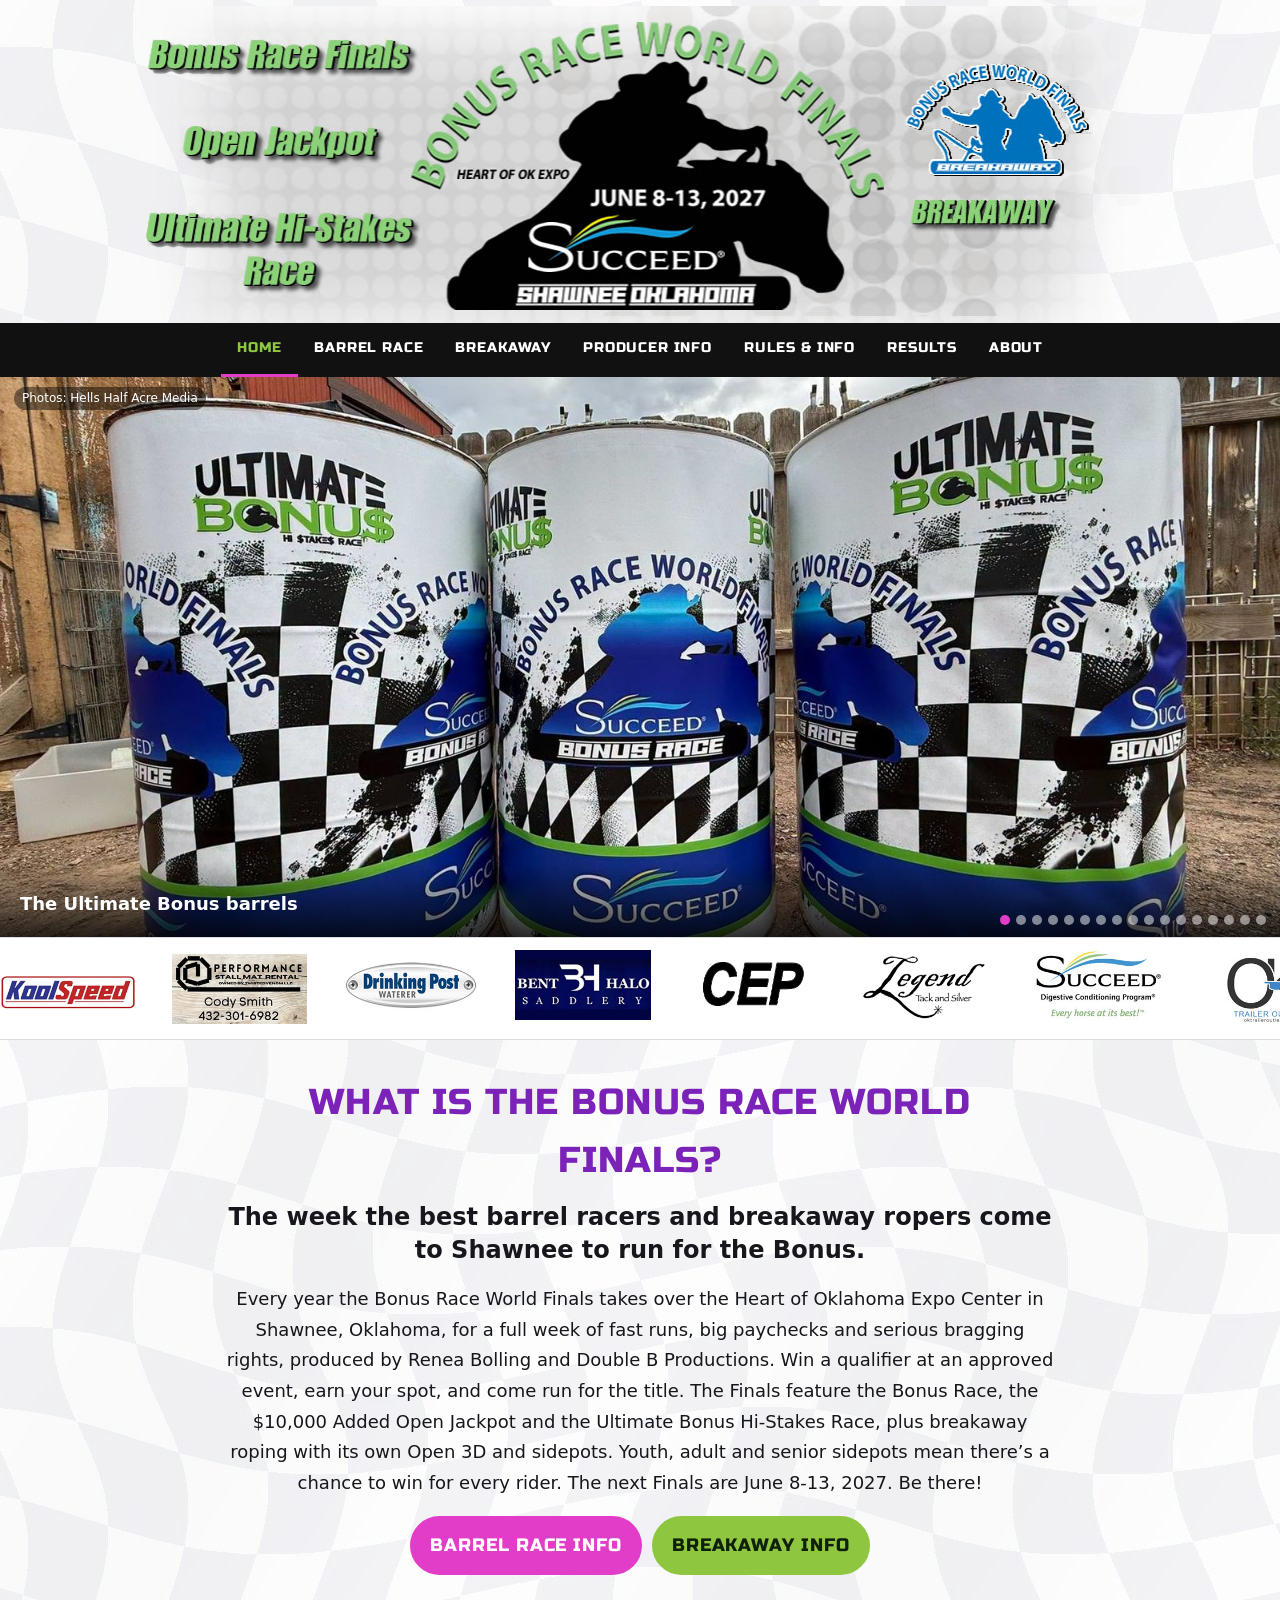
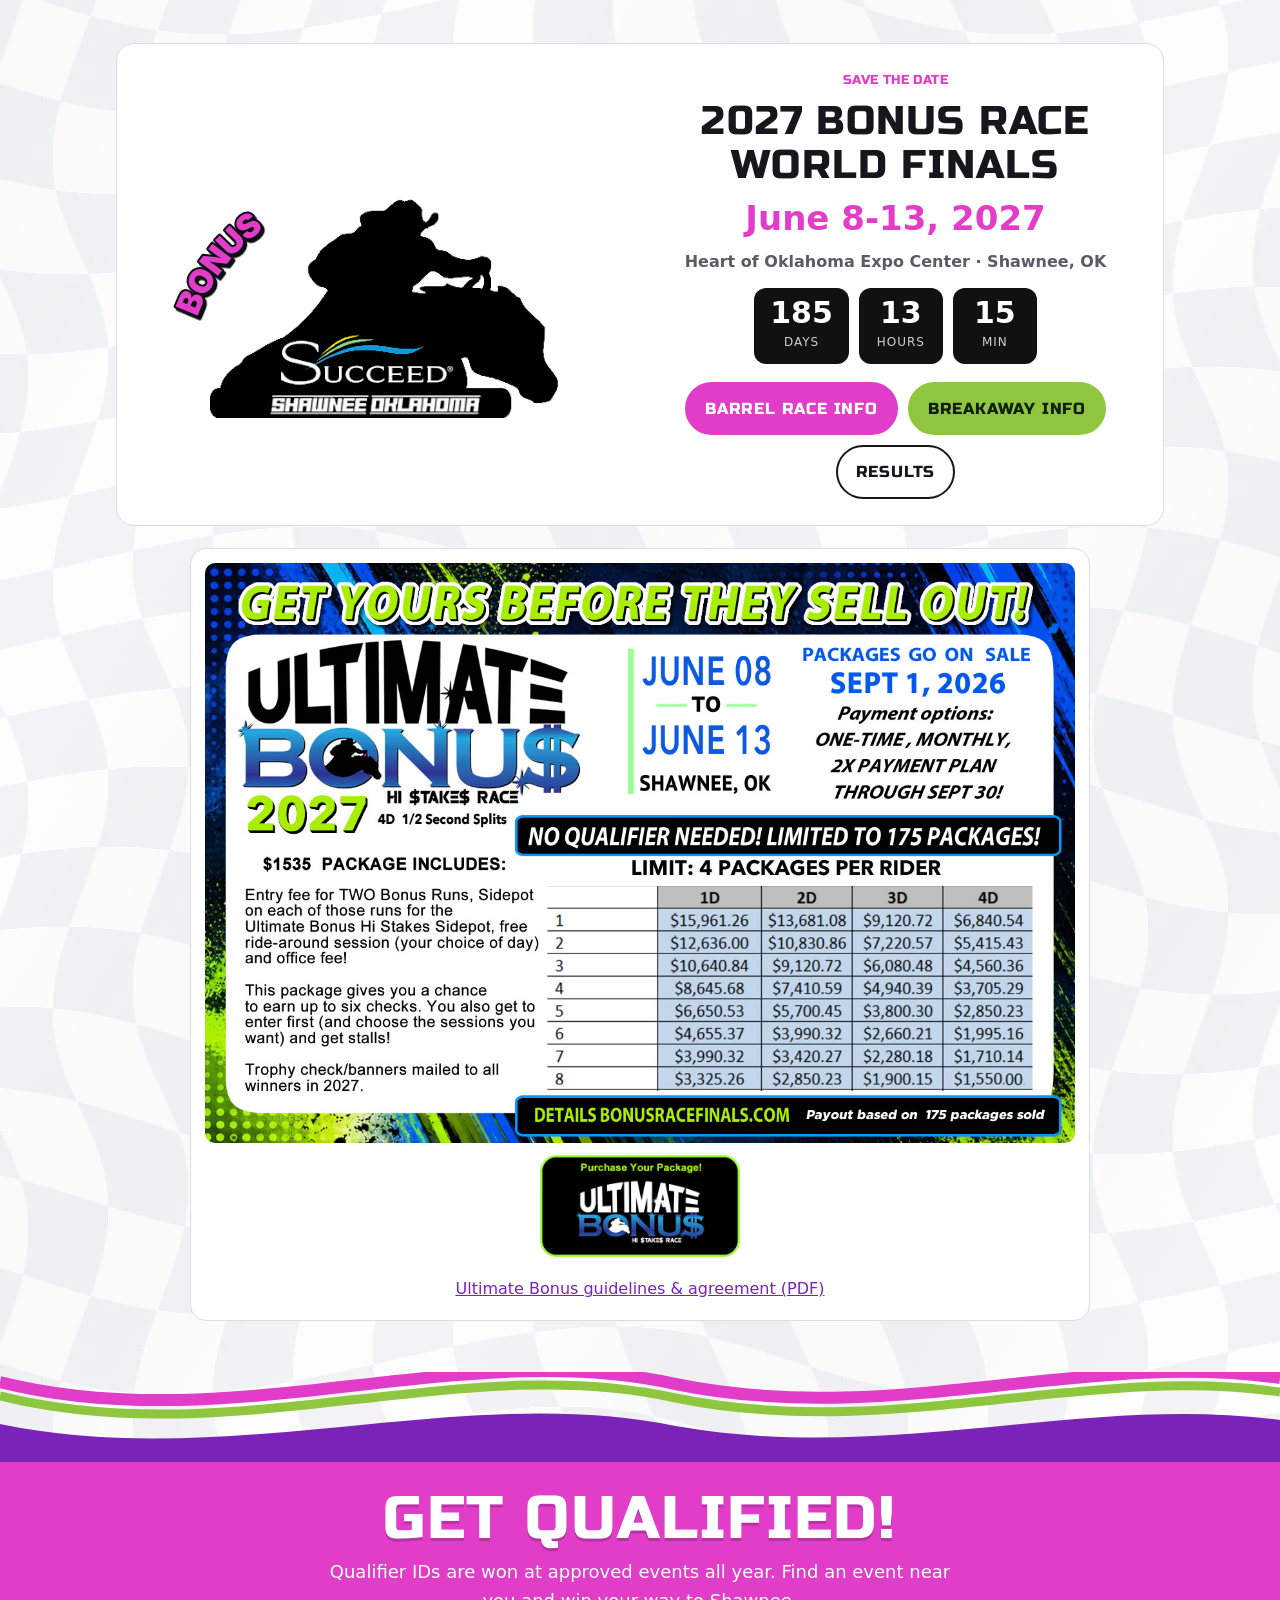
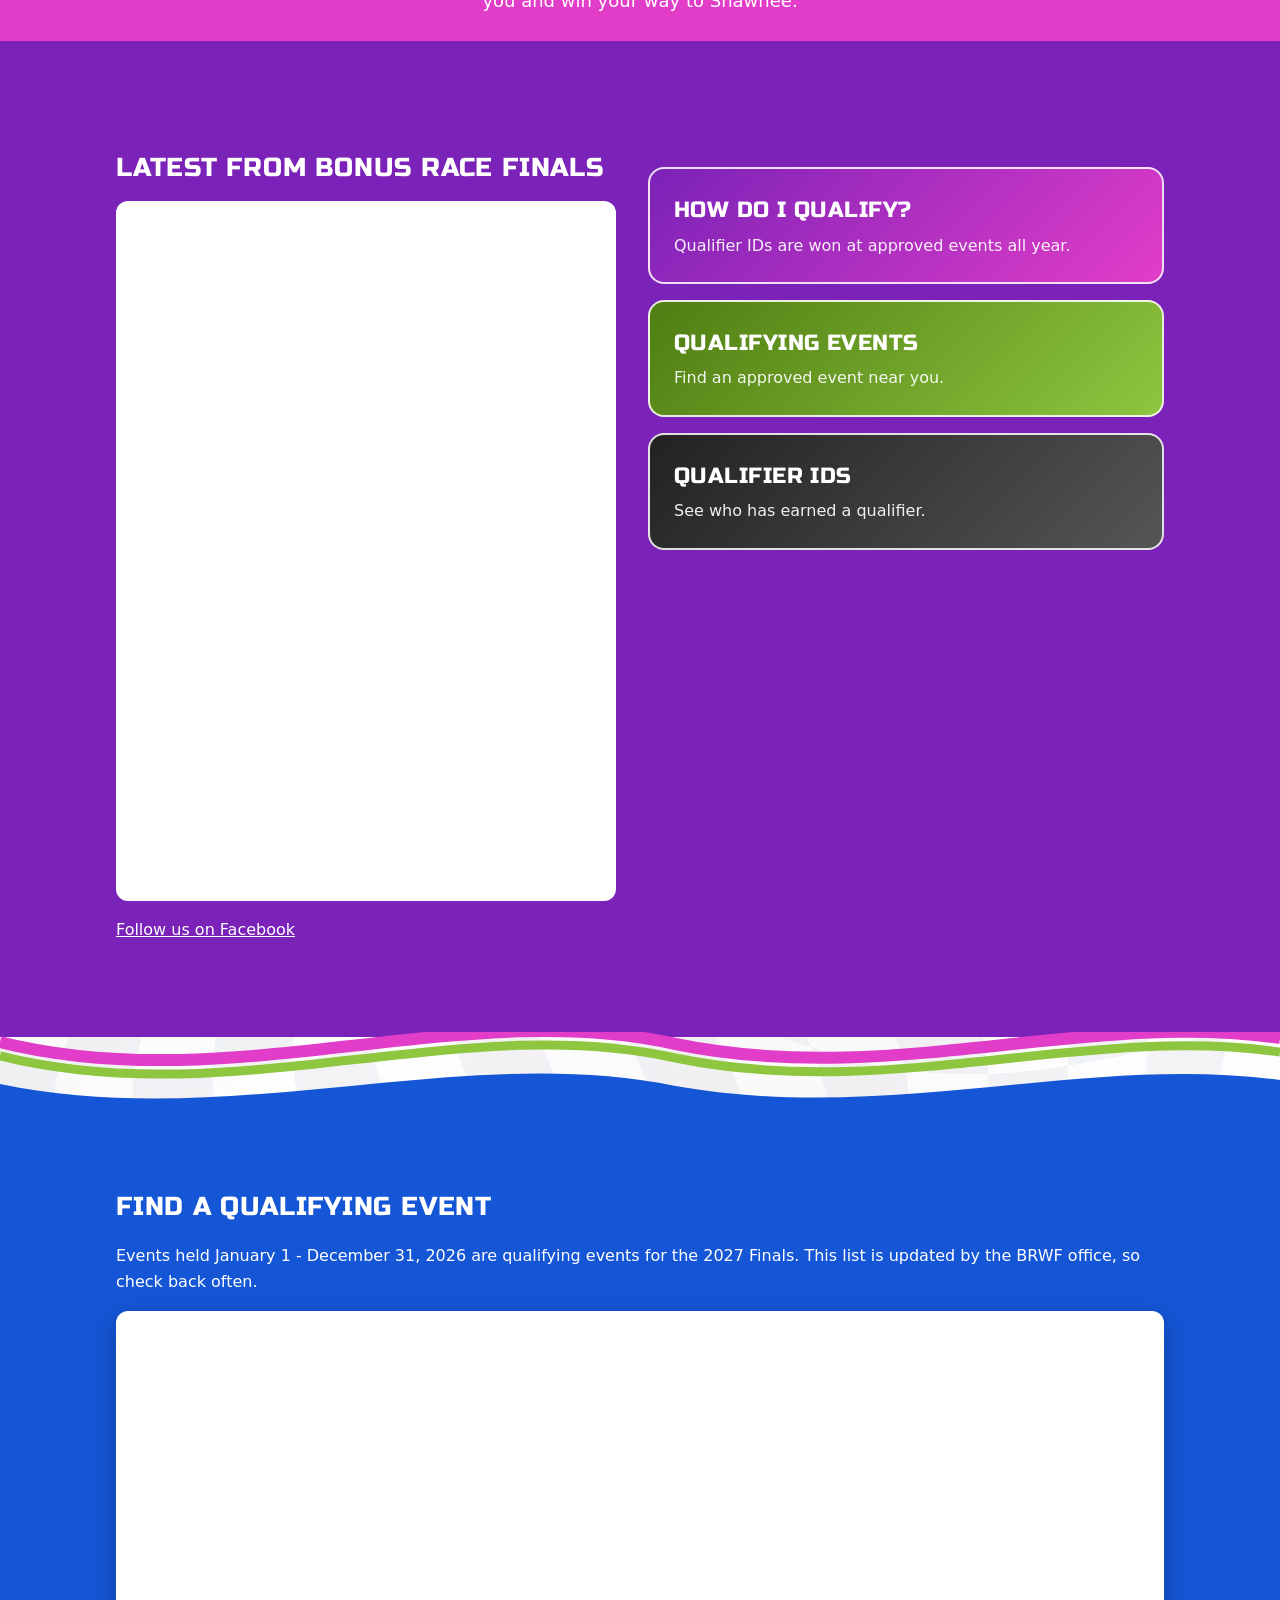
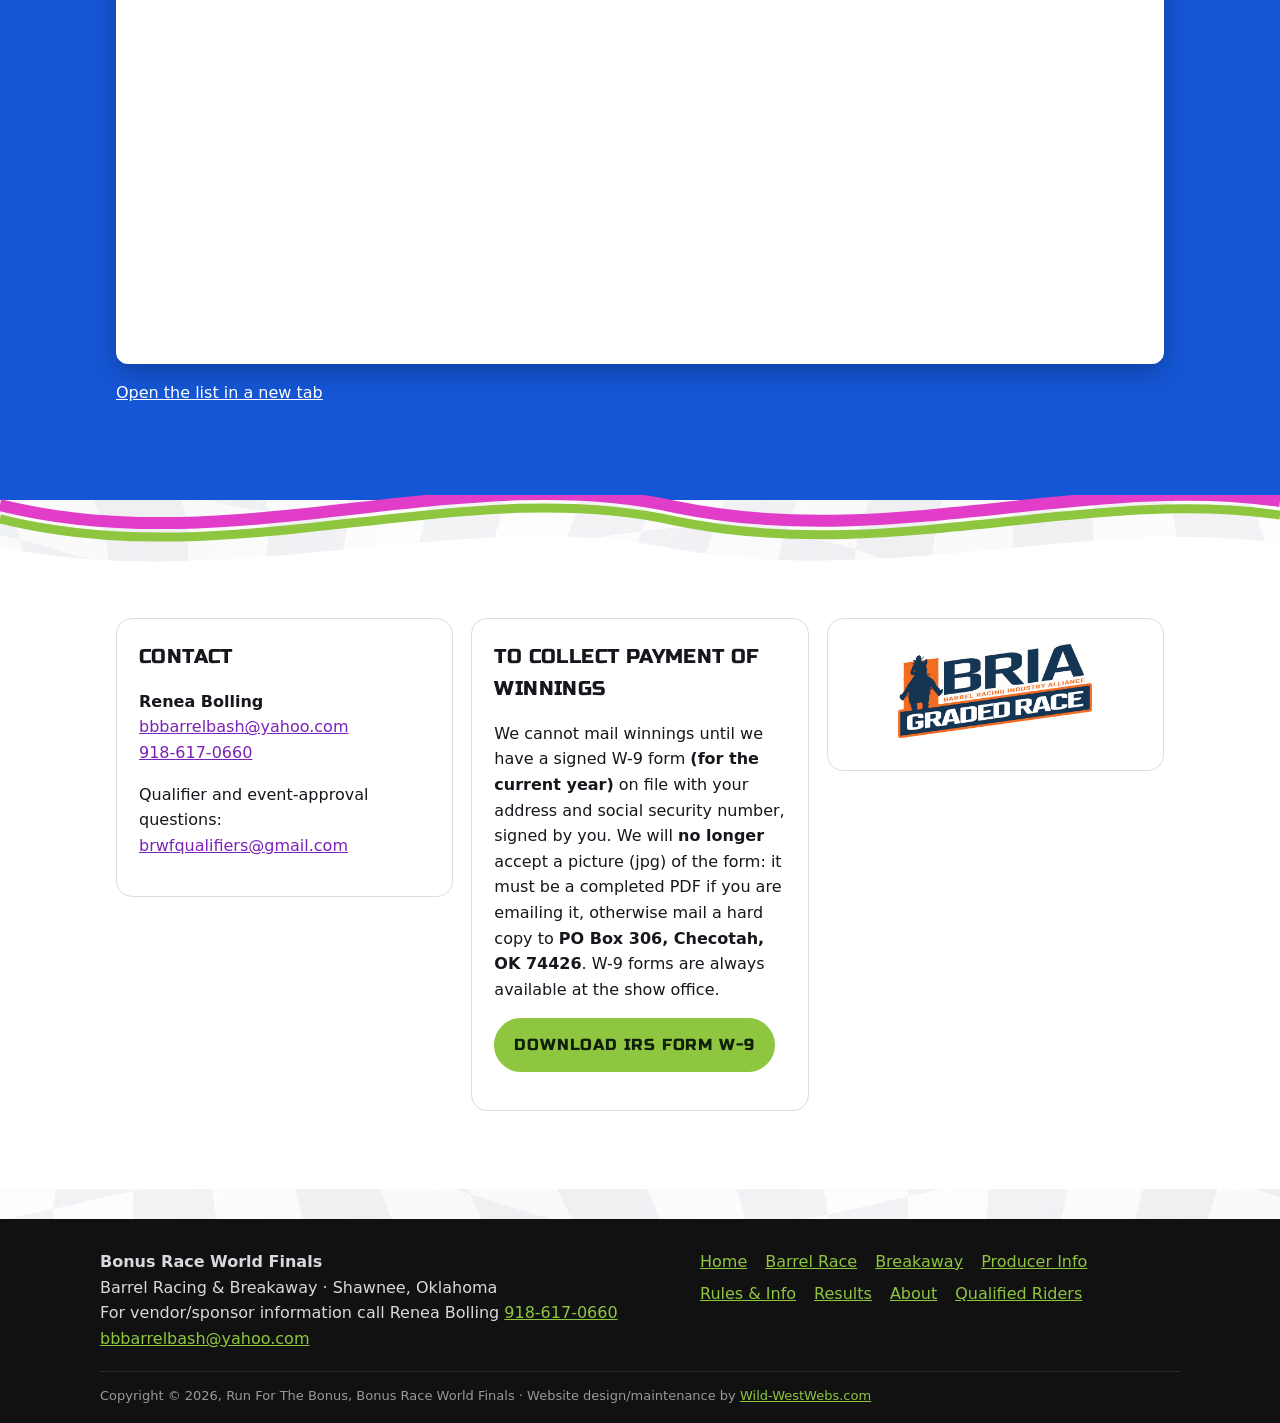
<file: index.html>
<!doctype html>
<html lang="en"><head>
<meta charset="utf-8"><meta name="viewport" content="width=device-width,initial-scale=1">
<title>Bonus Race World Finals | Barrel Racing &amp; Breakaway | Shawnee, OK</title>
<meta name="description" content="2027 Bonus Race World Finals, June 8-13, 2027, Heart of Oklahoma Expo Center, Shawnee, OK. Barrel racing, breakaway, Open Jackpot and Ultimate Bonus Hi-Stakes.">
<link rel="canonical" href="https://bonusracefinals.com/">
<meta property="og:title" content="Bonus Race World Finals | Barrel Racing &amp; Breakaway | Shawnee, OK"><meta property="og:description" content="2027 Bonus Race World Finals, June 8-13, 2027, Heart of Oklahoma Expo Center, Shawnee, OK. Barrel racing, breakaway, Open Jackpot and Ultimate Bonus Hi-Stakes."><meta property="og:type" content="website">
<meta property="og:image" content="https://bonusracefinals.com/images/banner-2027.jpg">
<link rel="icon" href="/images/favicon.png">
<link rel="preconnect" href="https://fonts.googleapis.com"><link rel="preconnect" href="https://fonts.gstatic.com" crossorigin><link rel="stylesheet" href="https://fonts.googleapis.com/css2?family=Russo+One&display=swap">
<link rel="stylesheet" href="/assets/site.css?v=1791153272">
<script async src="https://www.googletagmanager.com/gtag/js?id=G-VJB76ZJ28P"></script>
<script>window.dataLayer=window.dataLayer||[];function gtag(){dataLayer.push(arguments)}gtag('js',new Date());gtag('config','G-VJB76ZJ28P');</script>
</head><body>
<!-- ===== SITE HEADER (same in every page) ===== -->
<a class="skip" href="#main">Skip to content</a>
<header class="top">
  <a class="hdr" href="/" aria-label="Bonus Race World Finals home"><img src="/images/header.png" alt="Bonus Race World Finals, June 8-13, 2027, Heart of Oklahoma Expo Center, Shawnee, OK" width="1219" height="317" fetchpriority="high"></a>
  <nav class="nav" aria-label="Main"><button class="menu" aria-expanded="false" aria-controls="navlinks">Menu</button><div id="navlinks" class="links"><a href="/" class=on>Home</a><a href="/barrel-race/">Barrel Race</a><a href="/breakaway/">Breakaway</a><a href="/producer-info/">Producer Info</a><a href="/rules-info/">Rules &amp; Info</a><a href="/results/">Results</a><a href="/about/">About</a></div></nav>
</header>
<main id="main">
<!-- ===== END SITE HEADER ===== -->

<section class="hero" aria-label="Photos from the 2026 Finals">
  <div class="slides"><figure class="slide on"><img src="/images/slideshow/01-ultimate-barrels.jpg" alt="The Ultimate Bonus barrels" fetchpriority=high decoding="async" width="1600" height="1067"><figcaption><b>The Ultimate Bonus barrels</b></figcaption></figure><figure class="slide"><img data-src="/images/slideshow/02-shawnee-barrel-run.jpg" alt="Barrel racing at the Heart of Oklahoma Expo Center"  decoding="async" width="1600" height="1067"><figcaption><b>Barrel racing at the Heart of Oklahoma Expo Center</b></figcaption></figure><figure class="slide"><img data-src="/images/slideshow/03-ryann-pedone-one-slick-czar.jpg" alt="Ryann Pedone and One Slick Czar"  decoding="async" width="1600" height="1067"><figcaption><b>Ryann Pedone &amp; One Slick Czar</b><span>Combined Ultimate &amp; Bonus 1D</span></figcaption></figure><figure class="slide"><img data-src="/images/slideshow/04-breakaway.jpg" alt="Breakaway at the Bonus Race World Finals"  decoding="async" width="1600" height="1067"><figcaption><b>Breakaway at the Bonus Race World Finals</b></figcaption></figure><figure class="slide"><img data-src="/images/slideshow/05-addie-davis-credit-me-valiant.jpg" alt="Addie Davis and Credit Me Valiant"  decoding="async" width="1600" height="1067"><figcaption><b>Addie Davis &amp; Credit Me Valiant</b><span>Combined Ultimate 2D</span></figcaption></figure><figure class="slide"><img data-src="/images/slideshow/06-barrel-turn-black-hat.jpg" alt="Bonus Race World Finals 2026"  decoding="async" width="1600" height="1067"></figure><figure class="slide"><img data-src="/images/slideshow/07-randee-prindle-red-man-jones.jpg" alt="Randee Prindle and Red Man Jones"  decoding="async" width="1600" height="1067"><figcaption><b>Randee Prindle &amp; Red Man Jones</b><span>Combined Open 1D</span></figcaption></figure><figure class="slide"><img data-src="/images/slideshow/08-brwf-crew.jpg" alt="The BRWF crew" style="object-position:center top"  decoding="async" width="1600" height="1067"><figcaption><b>The BRWF crew</b></figcaption></figure><figure class="slide"><img data-src="/images/slideshow/09-barrel-turn-ultimate.jpg" alt="Bonus Race World Finals 2026"  decoding="async" width="1600" height="1067"></figure><figure class="slide"><img data-src="/images/slideshow/10-lylianna-chaloupek.jpg" alt="Lylianna Chaloupek and FR Canyouseemenow"  decoding="async" width="1600" height="1067"><figcaption><b>Lylianna Chaloupek &amp; FR Canyouseemenow</b><span>Combined Ultimate 3D</span></figcaption></figure><figure class="slide"><img data-src="/images/slideshow/11-breakaway-rope.jpg" alt="Bonus Race World Finals 2026"  decoding="async" width="1600" height="1067"></figure><figure class="slide"><img data-src="/images/slideshow/12-hele-thompson-yogis-shawne-stella.jpg" alt="Hele Thompson and Yogis Shawne Stella"  decoding="async" width="1600" height="1067"><figcaption><b>Hele Thompson &amp; Yogis Shawne Stella</b><span>Combined Ultimate 4D</span></figcaption></figure><figure class="slide"><img data-src="/images/slideshow/13-barrel-turn-roan.jpg" alt="Bonus Race World Finals 2026"  decoding="async" width="1600" height="1067"></figure><figure class="slide"><img data-src="/images/slideshow/14-ashley-banister-pff-perks-goldseeker.jpg" alt="Ashley Banister and PFF Perks Goldseeker"  decoding="async" width="1600" height="1067"><figcaption><b>Ashley Banister &amp; PFF Perks Goldseeker</b><span>Combined Ultimate 5D</span></figcaption></figure><figure class="slide"><img data-src="/images/slideshow/15-amazing-race-contest.jpg" alt="The Amazing Race Contest"  decoding="async" width="1600" height="1067"><figcaption><b>The Amazing Race Contest</b></figcaption></figure><figure class="slide"><img data-src="/images/slideshow/16-barrel-turn-2026-barrel.jpg" alt="Bonus Race World Finals 2026"  decoding="async" width="1600" height="1067"></figure><figure class="slide"><img data-src="/images/slideshow/17-checkered-shirts.jpg" alt="Bonus Race World Finals 2026" style="object-position:center top"  decoding="async" width="1600" height="1067"></figure></div>
  <div class="dots" role="tablist" aria-label="Slideshow"></div>
  <div class="credit">Photos: Hells Half Acre Media</div>
</section>

<section class="sponsors" aria-label="Sponsors"><ul class="marquee"><li><img src="/images/banners/25koolspeed.jpg" alt="Kool Speed" decoding="async" onerror="this.replaceWith(Object.assign(document.createElement('span'),{textContent:this.alt}))"></li><li><img src="/images/banners/performancestallmat.jpg" alt="Performance Stall Mat Rental" decoding="async" onerror="this.replaceWith(Object.assign(document.createElement('span'),{textContent:this.alt}))"></li><li><a href="https://dpwaterer.com" target=_blank rel=noopener><img src="/images/banners/drinkingpost.jpg" alt="Drinking Post Waterer" decoding="async" onerror="this.replaceWith(Object.assign(document.createElement('span'),{textContent:this.alt}))"></a></li><li><a href="https://www.benthalosaddlery.com" target=_blank rel=noopener><img src="/images/banners/25benthalo.jpg" alt="Bent Halo Saddlery" decoding="async" onerror="this.replaceWith(Object.assign(document.createElement('span'),{textContent:this.alt}))"></a></li><li><a href="https://completeequineperformance.com/product-category/all/daily-supplements/" target=_blank rel=noopener><img src="/images/banners/cep.png" alt="Complete Equine Performance" decoding="async" onerror="this.replaceWith(Object.assign(document.createElement('span'),{textContent:this.alt}))"></a></li><li><a href="http://legendtackandsilver.com" target=_blank rel=noopener><img src="/images/banners/legend.png" alt="Legend Tack &amp; Silver" decoding="async" onerror="this.replaceWith(Object.assign(document.createElement('span'),{textContent:this.alt}))"></a></li><li><a href="https://www.succeed-equine.com/" target=_blank rel=noopener><img src="/images/banners/succeed.jpg" alt="Succeed" decoding="async" onerror="this.replaceWith(Object.assign(document.createElement('span'),{textContent:this.alt}))"></a></li><li><img src="/images/banners/26oktrailer.jpg" alt="OK Trailer" decoding="async" onerror="this.replaceWith(Object.assign(document.createElement('span'),{textContent:this.alt}))"></li><li><a href="http://www.frenchmansguy.com" target=_blank rel=noopener><img src="/images/banners/myers.jpg" alt="Frenchmans Guy / Myers" decoding="async" onerror="this.replaceWith(Object.assign(document.createElement('span'),{textContent:this.alt}))"></a></li><li><img src="/images/banners/26chiro.jpg" alt="Chiropractic" decoding="async" onerror="this.replaceWith(Object.assign(document.createElement('span'),{textContent:this.alt}))"></li><li><img src="/images/banners/26cavenders.jpg" alt="Cavender&#x27;s" decoding="async" onerror="this.replaceWith(Object.assign(document.createElement('span'),{textContent:this.alt}))"></li><li><a href="http://www.runnindovetackandmore.com" target=_blank rel=noopener><img src="/images/banners/runnindove.jpg" alt="Runnin Dove Tack &amp; More" decoding="async" onerror="this.replaceWith(Object.assign(document.createElement('span'),{textContent:this.alt}))"></a></li><li><a href="https://medvetpharm.com" target=_blank rel=noopener><img src="/images/banners/mvp.jpg" alt="MVP / MedVet Pharm" decoding="async" onerror="this.replaceWith(Object.assign(document.createElement('span'),{textContent:this.alt}))"></a></li><li><a href="https://www.wallfarmequipment.com/inventory/" target=_blank rel=noopener><img src="/images/banners/25wallequip.jpg" alt="Wall Farm Equipment" decoding="async" onerror="this.replaceWith(Object.assign(document.createElement('span'),{textContent:this.alt}))"></a></li><li><img src="/images/banners/25tophand.jpg" alt="Top Hand" decoding="async" onerror="this.replaceWith(Object.assign(document.createElement('span'),{textContent:this.alt}))"></li><li><a href="https://luckychuck.com/" target=_blank rel=noopener><img src="/images/banners/26luckychuck.jpg" alt="Lucky Chuck" decoding="async" onerror="this.replaceWith(Object.assign(document.createElement('span'),{textContent:this.alt}))"></a></li><li><a href="https://revitacbd.com" target=_blank rel=noopener><img src="/images/banners/revita.jpg" alt="Re-Vita EQ" decoding="async" onerror="this.replaceWith(Object.assign(document.createElement('span'),{textContent:this.alt}))"></a></li><li><img src="/images/banners/26hhamedia.jpg" alt="Hells Half Acre Media" decoding="async" onerror="this.replaceWith(Object.assign(document.createElement('span'),{textContent:this.alt}))"></li><li><img src="/images/banners/26sls.png" alt="SLS" decoding="async" onerror="this.replaceWith(Object.assign(document.createElement('span'),{textContent:this.alt}))"></li><li><a href="https://www.harttrailer.com" target=_blank rel=noopener><img src="/images/banners/26hart.jpg" alt="Hart Trailers" decoding="async" onerror="this.replaceWith(Object.assign(document.createElement('span'),{textContent:this.alt}))"></a></li><li><a href="https://www.steinmetzco.com" target=_blank rel=noopener><img src="/images/banners/26ssjeans.jpg" alt="Steinmetz / SS Jeans" decoding="async" onerror="this.replaceWith(Object.assign(document.createElement('span'),{textContent:this.alt}))"></a></li></ul></section>

<section class="intro wrap" aria-label="About the Finals">
  <h2>What is the Bonus Race World Finals?</h2>
  <p class="lead">The week the best barrel racers and breakaway ropers come to Shawnee to run for the Bonus.</p>
  <p>Every year the Bonus Race World Finals takes over the Heart of Oklahoma Expo Center in Shawnee, Oklahoma, for a full week of fast runs, big paychecks and serious bragging rights, produced by Renea Bolling and Double B Productions. Win a qualifier at an approved event, earn your spot, and come run for the title. The Finals feature the Bonus Race, the $10,000 Added Open Jackpot and the Ultimate Bonus Hi-Stakes Race, plus breakaway roping with its own Open 3D and sidepots. Youth, adult and senior sidepots mean there&rsquo;s a chance to win for every rider. The next Finals are June 8-13, 2027. Be there!</p>
  <p class="btns center"><a class="btn" href="/barrel-race/">Barrel race info</a> <a class="btn alt" href="/breakaway/">Breakaway info</a></p>
</section>

<section class="finals wrap">
  <div class="finals-head">
    <div class="logo-panel"><img src="/images/brwf-logo-animated.svg" alt="Bonus Race World Finals, June 8-13, 2027, Succeed, Shawnee Oklahoma" width="530" height="317"></div>
    <div class="finals-copy">
      <p class="eyebrow">Save the date</p>
      <h1>2027 Bonus Race World Finals</h1>
      <p class="date">June 8-13, 2027</p>
      <p class="venue">Heart of Oklahoma Expo Center · Shawnee, OK</p>
      <div class="count" id="count" data-target="2027-06-08T08:00:00" aria-live="off"><div><b id="cd">--</b><span>days</span></div><div><b id="ch">--</b><span>hours</span></div><div><b id="cm">--</b><span>min</span></div></div>
      <p class="btns"><a class="btn" href="/barrel-race/">Barrel Race info</a> <a class="btn alt" href="/breakaway/">Breakaway info</a> <a class="btn ghost" href="/results/">Results</a></p>
    </div>
  </div>

  <div class="cards">
    <article class="card promo ultimate-promo">
      <a class="promo-img" href="/files/ULTIMATE-BONUS-AGREEMENT-2027.pdf" target="_blank" rel="noopener"><img src="/images/ultimate-bonus-2027.jpg" alt="Ultimate Bonus Hi-Stakes Race 2027, June 8 to 13, Shawnee OK. $1535 package, limited to 175 packages, 4 packages per rider, no qualifier needed. Packages go on sale Sept 1, 2026. Tap for the Ultimate Bonus guidelines and agreement (PDF)." width="1350" height="900" loading="lazy"></a>
      <p class="btns center"><a class="buy" href="https://pci.jotform.com/form/232415070854048" target="_blank" rel="noopener"><img src="/images/ultimate-purchase-btn.png" alt="Purchase your Ultimate Bonus package" width="242" height="123"></a></p>
      <p class="center"><a href="/files/ULTIMATE-BONUS-AGREEMENT-2027.pdf" target="_blank" rel="noopener">Ultimate Bonus guidelines &amp; agreement (PDF)</a></p>
    </article>
  </div>

</section>

<div class="band band-fb">
<div class="strip"><h2>Get Qualified!</h2><p>Qualifier IDs are won at approved events all year. Find an event near you and win your way to Shawnee.</p></div>
<section class="wrap fbfeed" aria-label="Facebook and quick links">
  <div class="fbcol">
    <h2>Latest from Bonus Race Finals</h2>
    <div class="fbbox"><iframe title="Bonus Race Finals on Facebook" loading="lazy" src="https://www.facebook.com/plugins/page.php?href=https%3A%2F%2Fwww.facebook.com%2FBonusRaceFinals&tabs=timeline&width=500&height=700&small_header=true&adapt_container_width=true&hide_cover=true&show_facepile=false" width="500" height="700" style="border:0;overflow:hidden" allow="encrypted-media"></iframe></div>
    <p><a href="https://www.facebook.com/BonusRaceFinals" target="_blank" rel="noopener">Follow us on Facebook</a></p>
  </div>
  <div class="tiles side">
    <a class="tile" href="/about/#qualify"><h3>How do I qualify?</h3><p>Qualifier IDs are won at approved events all year.</p></a>
    <a class="tile" href="#events"><h3>Qualifying events</h3><p>Find an approved event near you.</p></a>
    <a class="tile" href="https://docs.google.com/spreadsheets/d/1--qrpnSo2mDL8fFVG0iFunVnlywXiQ3w/edit?gid=760329796#gid=760329796" target="_blank" rel="noopener"><h3>Qualifier IDs</h3><p>See who has earned a qualifier.</p></a>
  </div>
</section>
</div>

<div class="band band-events">
<section class="wrap" id="events" aria-label="Qualifying events">
  <h2>Find a Qualifying Event</h2>
  <p class="muted">Events held January 1 - December 31, 2026 are qualifying events for the 2027 Finals. This list is updated by the BRWF office, so check back often.</p>
  <div class="sheet"><iframe title="2027 BRWF qualifying events" loading="lazy" src="https://docs.google.com/spreadsheets/d/e/2PACX-1vRI2YpxvcWaikFcSAT8VqTxUyK8Z-i2MIL4YVEKfro5V-BCKUXVomOFMDFdzpjcDUjpwEBCLzkOHN1_/pubhtml?gid=0&single=true"></iframe></div>
  <p><a href="https://docs.google.com/spreadsheets/d/e/2PACX-1vRI2YpxvcWaikFcSAT8VqTxUyK8Z-i2MIL4YVEKfro5V-BCKUXVomOFMDFdzpjcDUjpwEBCLzkOHN1_/pubhtml?gid=0&single=true" target="_blank" rel="noopener">Open the list in a new tab</a></p>
</section>
</div>

<div class="band band-contact">
<section class="wrap contact" aria-label="Contact">
  <div class="cbox">
    <h2>Contact</h2>
    <p><b>Renea Bolling</b><br><a href="mailto:bbbarrelbash@yahoo.com">bbbarrelbash@yahoo.com</a><br><a href="tel:9186170660">918-617-0660</a></p>
    <p>Qualifier and event-approval questions:<br><a href="mailto:brwfqualifiers@gmail.com">brwfqualifiers@gmail.com</a></p>
  </div>
  <div class="cbox">
    <h2>To collect payment of winnings</h2>
    <p>We cannot mail winnings until we have a signed W-9 form <b>(for the current year)</b> on file with your address and social security number, signed by you. We will <b>no longer</b> accept a picture (jpg) of the form: it must be a completed PDF if you are emailing it, otherwise mail a hard copy to <b>PO Box 306, Checotah, OK 74426</b>. W-9 forms are always available at the show office.</p>
    <p><a class="btn alt" href="https://www.irs.gov/pub/irs-pdf/fw9.pdf" target="_blank" rel="noopener">Download IRS Form W-9</a></p>
  </div>
  <div class="cbox bria"><a href="https://barrelracingalliance.com/" target="_blank" rel="noopener"><img src="/images/bria-graded-race.png" alt="Barrel Racing Alliance graded race" onerror="this.parentNode.textContent='Barrel Racing Alliance graded race'"></a></div>
</section>
</div>
<!-- ===== SITE FOOTER (same in every page) ===== -->
</main>
<footer class="foot">
  <div class="foot-in">
    <div><strong>Bonus Race World Finals</strong><br>Barrel Racing &amp; Breakaway · Shawnee, Oklahoma<br>For vendor/sponsor information call Renea Bolling <a href="tel:9186170660">918-617-0660</a><br><a href="mailto:bbbarrelbash@yahoo.com">bbbarrelbash@yahoo.com</a></div>
    <div class="fl"><a href="/">Home</a> <a href="/barrel-race/">Barrel Race</a> <a href="/breakaway/">Breakaway</a> <a href="/producer-info/">Producer Info</a> <a href="/rules-info/">Rules &amp; Info</a> <a href="/results/">Results</a> <a href="/about/">About</a> <a href="https://docs.google.com/spreadsheets/d/1--qrpnSo2mDL8fFVG0iFunVnlywXiQ3w/edit?gid=760329796#gid=760329796" target="_blank" rel="noopener">Qualified Riders</a></div>
  </div>
  <p class="copy">Copyright &copy; 2026, Run For The Bonus, Bonus Race World Finals · Website design/maintenance by <a href="https://www.wild-westwebs.com" target="_blank" rel="noopener">Wild-WestWebs.com</a></p>
</footer>
<script src="/assets/site.js?v=1791153272" defer></script>
</body></html>
<!-- ===== END SITE FOOTER ===== -->
</file>
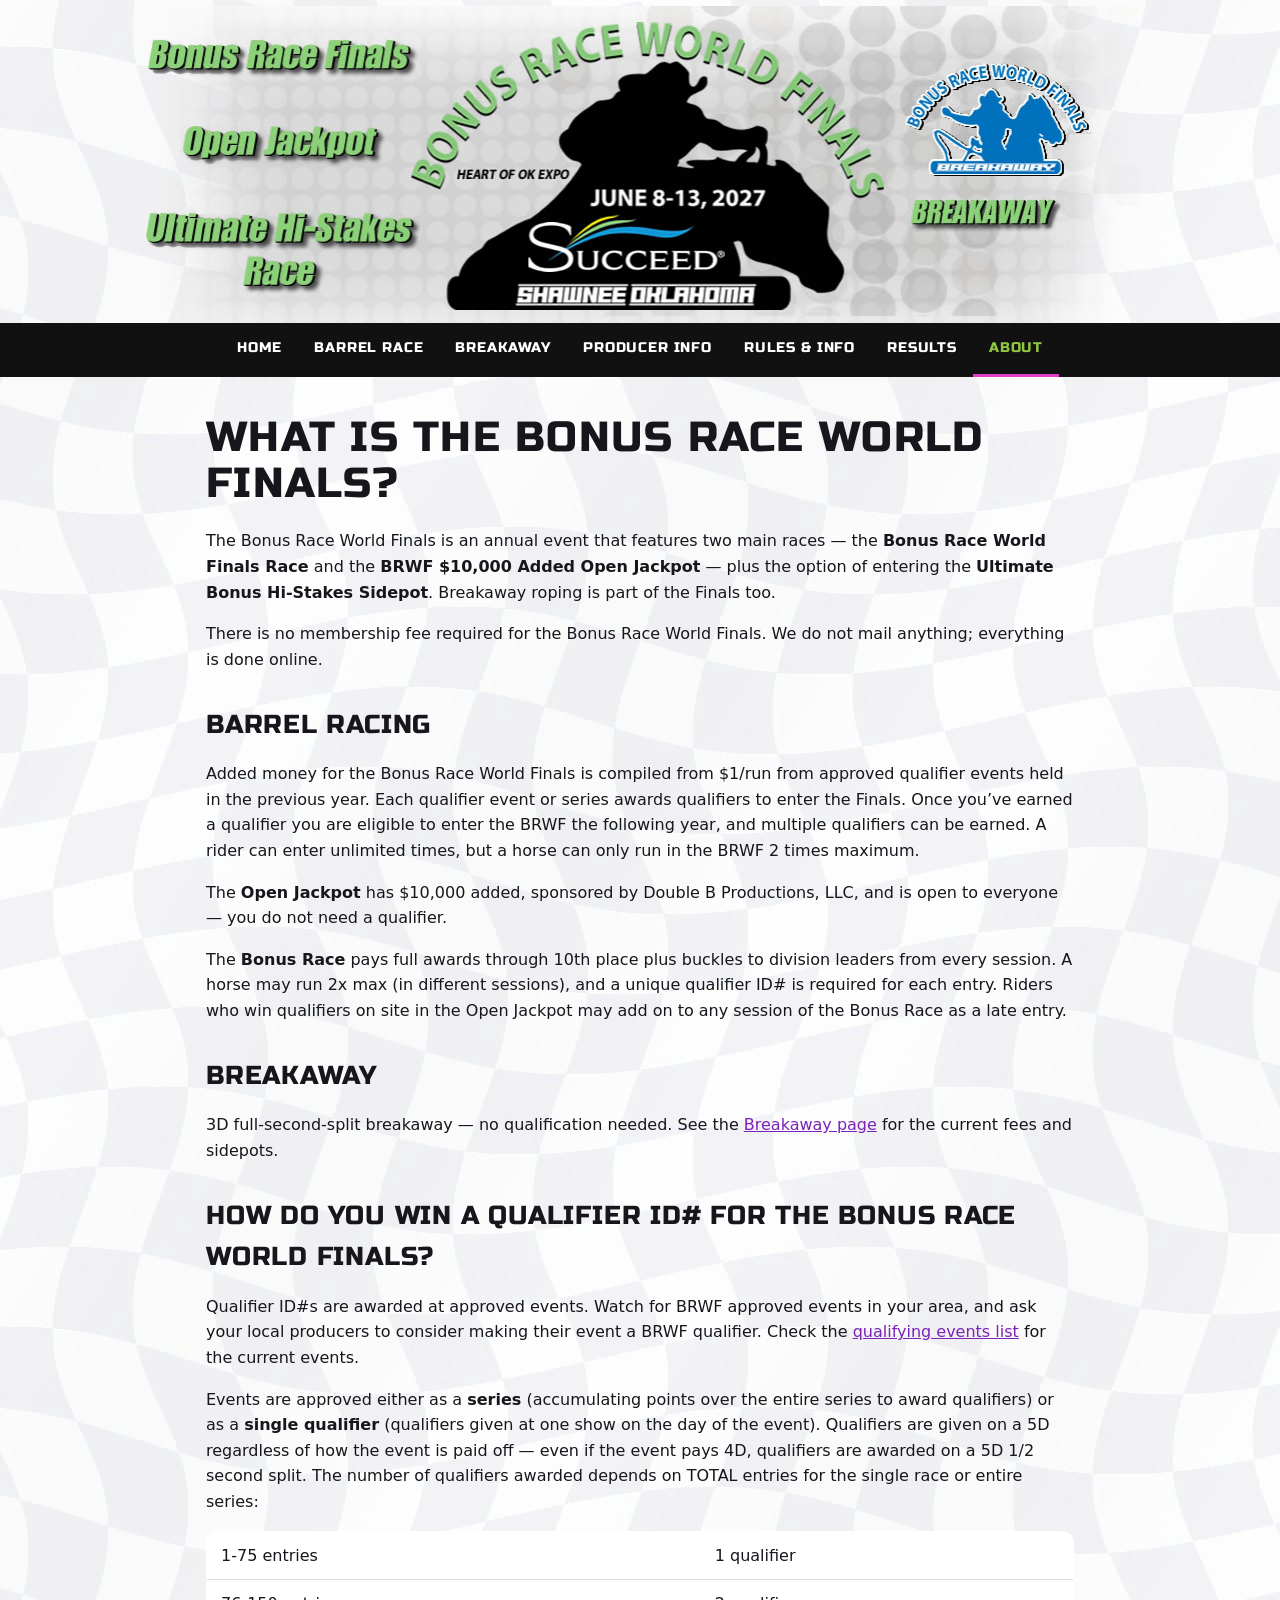
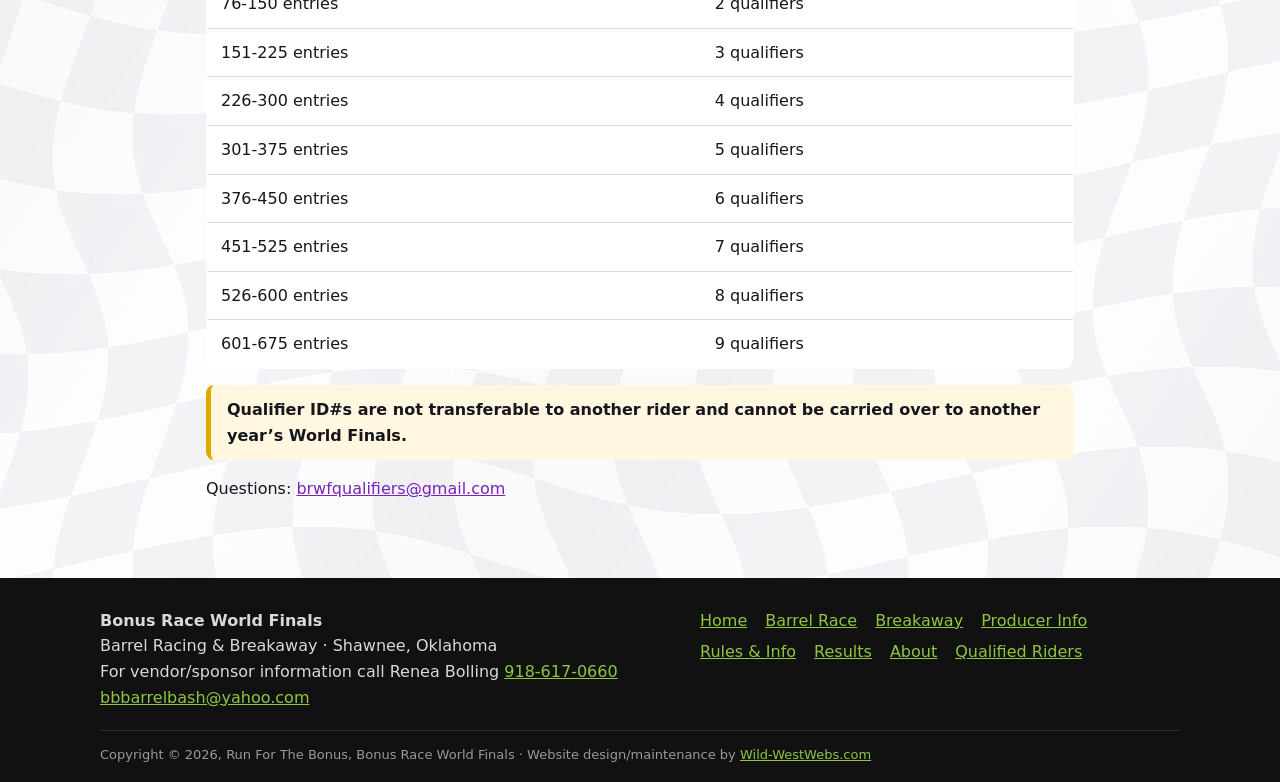
<file: about/index.html>
<!doctype html>
<html lang="en"><head>
<meta charset="utf-8"><meta name="viewport" content="width=device-width,initial-scale=1">
<title>About the Bonus Race World Finals</title>
<meta name="description" content="What the Bonus Race World Finals is and how to win a qualifier ID.">
<link rel="canonical" href="https://bonusracefinals.com/about/">
<meta property="og:title" content="About the Bonus Race World Finals"><meta property="og:description" content="What the Bonus Race World Finals is and how to win a qualifier ID."><meta property="og:type" content="website">
<meta property="og:image" content="https://bonusracefinals.com/images/banner-2027.jpg">
<link rel="icon" href="/images/favicon.png">
<link rel="preconnect" href="https://fonts.googleapis.com"><link rel="preconnect" href="https://fonts.gstatic.com" crossorigin><link rel="stylesheet" href="https://fonts.googleapis.com/css2?family=Russo+One&display=swap">
<link rel="stylesheet" href="/assets/site.css?v=1791153272">
<script async src="https://www.googletagmanager.com/gtag/js?id=G-VJB76ZJ28P"></script>
<script>window.dataLayer=window.dataLayer||[];function gtag(){dataLayer.push(arguments)}gtag('js',new Date());gtag('config','G-VJB76ZJ28P');</script>
</head><body>
<!-- ===== SITE HEADER (same in every page) ===== -->
<a class="skip" href="#main">Skip to content</a>
<header class="top">
  <a class="hdr" href="/" aria-label="Bonus Race World Finals home"><img src="/images/header.png" alt="Bonus Race World Finals, June 8-13, 2027, Heart of Oklahoma Expo Center, Shawnee, OK" width="1219" height="317" fetchpriority="high"></a>
  <nav class="nav" aria-label="Main"><button class="menu" aria-expanded="false" aria-controls="navlinks">Menu</button><div id="navlinks" class="links"><a href="/">Home</a><a href="/barrel-race/">Barrel Race</a><a href="/breakaway/">Breakaway</a><a href="/producer-info/">Producer Info</a><a href="/rules-info/">Rules &amp; Info</a><a href="/results/">Results</a><a href="/about/" class=on>About</a></div></nav>
</header>
<main id="main">
<!-- ===== END SITE HEADER ===== -->

<div class="wrap prose">
<h1>What is the Bonus Race World Finals?</h1>
<p>The Bonus Race World Finals is an annual event that features two main races &mdash; the <b>Bonus Race World Finals Race</b> and the <b>BRWF $10,000 Added Open Jackpot</b> &mdash; plus the option of entering the <b>Ultimate Bonus Hi-Stakes Sidepot</b>. Breakaway roping is part of the Finals too.</p>
<p>There is no membership fee required for the Bonus Race World Finals. We do not mail anything; everything is done online.</p>
<h2>Barrel racing</h2>
<p>Added money for the Bonus Race World Finals is compiled from $1/run from approved qualifier events held in the previous year. Each qualifier event or series awards qualifiers to enter the Finals. Once you&rsquo;ve earned a qualifier you are eligible to enter the BRWF the following year, and multiple qualifiers can be earned. A rider can enter unlimited times, but a horse can only run in the BRWF 2 times maximum.</p>
<p>The <b>Open Jackpot</b> has $10,000 added, sponsored by Double B Productions, LLC, and is open to everyone &mdash; you do not need a qualifier.</p>
<p>The <b>Bonus Race</b> pays full awards through 10th place plus buckles to division leaders from every session. A horse may run 2x max (in different sessions), and a unique qualifier ID# is required for each entry. Riders who win qualifiers on site in the Open Jackpot may add on to any session of the Bonus Race as a late entry.</p>
<h2>Breakaway</h2>
<p>3D full-second-split breakaway &mdash; no qualification needed. See the <a href="/breakaway/">Breakaway page</a> for the current fees and sidepots.</p>
<h2 id="qualify">How do you win a qualifier ID# for the Bonus Race World Finals?</h2>
<p>Qualifier ID#s are awarded at approved events. Watch for BRWF approved events in your area, and ask your local producers to consider making their event a BRWF qualifier. Check the <a href="/barrel-race/#events">qualifying events list</a> for the current events.</p>
<p>Events are approved either as a <b>series</b> (accumulating points over the entire series to award qualifiers) or as a <b>single qualifier</b> (qualifiers given at one show on the day of the event). Qualifiers are given on a 5D regardless of how the event is paid off &mdash; even if the event pays 4D, qualifiers are awarded on a 5D 1/2 second split. The number of qualifiers awarded depends on TOTAL entries for the single race or entire series:</p>
<table class="fees"><tbody><tr><td>1-75 entries</td><td>1 qualifier</td></tr><tr><td>76-150 entries</td><td>2 qualifiers</td></tr><tr><td>151-225 entries</td><td>3 qualifiers</td></tr><tr><td>226-300 entries</td><td>4 qualifiers</td></tr><tr><td>301-375 entries</td><td>5 qualifiers</td></tr><tr><td>376-450 entries</td><td>6 qualifiers</td></tr><tr><td>451-525 entries</td><td>7 qualifiers</td></tr><tr><td>526-600 entries</td><td>8 qualifiers</td></tr><tr><td>601-675 entries</td><td>9 qualifiers</td></tr></tbody></table>
<p class="callout warn"><b>Qualifier ID#s are not transferable to another rider and cannot be carried over to another year&rsquo;s World Finals.</b></p>
<p>Questions: <a href="mailto:brwfqualifiers@gmail.com">brwfqualifiers@gmail.com</a></p>
</div><!-- ===== SITE FOOTER (same in every page) ===== -->
</main>
<footer class="foot">
  <div class="foot-in">
    <div><strong>Bonus Race World Finals</strong><br>Barrel Racing &amp; Breakaway · Shawnee, Oklahoma<br>For vendor/sponsor information call Renea Bolling <a href="tel:9186170660">918-617-0660</a><br><a href="mailto:bbbarrelbash@yahoo.com">bbbarrelbash@yahoo.com</a></div>
    <div class="fl"><a href="/">Home</a> <a href="/barrel-race/">Barrel Race</a> <a href="/breakaway/">Breakaway</a> <a href="/producer-info/">Producer Info</a> <a href="/rules-info/">Rules &amp; Info</a> <a href="/results/">Results</a> <a href="/about/">About</a> <a href="https://docs.google.com/spreadsheets/d/1--qrpnSo2mDL8fFVG0iFunVnlywXiQ3w/edit?gid=760329796#gid=760329796" target="_blank" rel="noopener">Qualified Riders</a></div>
  </div>
  <p class="copy">Copyright &copy; 2026, Run For The Bonus, Bonus Race World Finals · Website design/maintenance by <a href="https://www.wild-westwebs.com" target="_blank" rel="noopener">Wild-WestWebs.com</a></p>
</footer>
<script src="/assets/site.js?v=1791153272" defer></script>
</body></html>
<!-- ===== END SITE FOOTER ===== -->
</file>
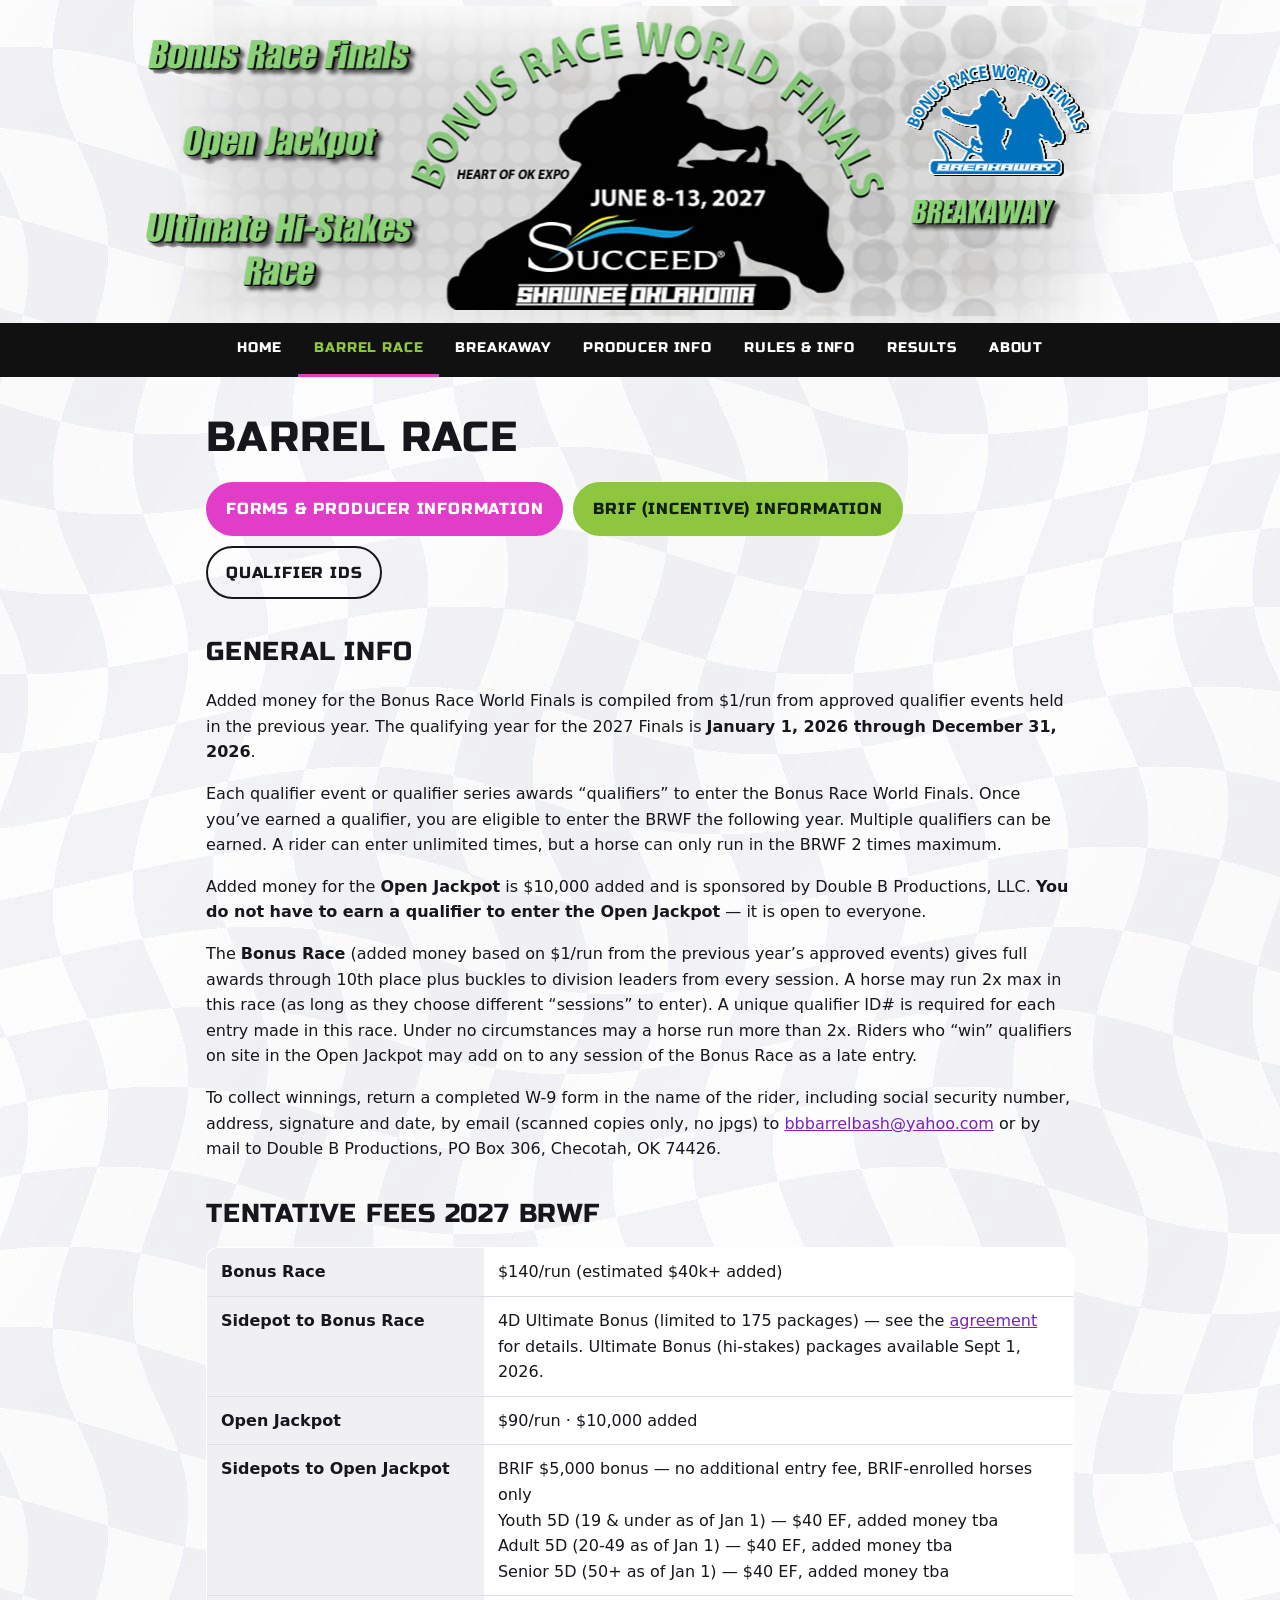
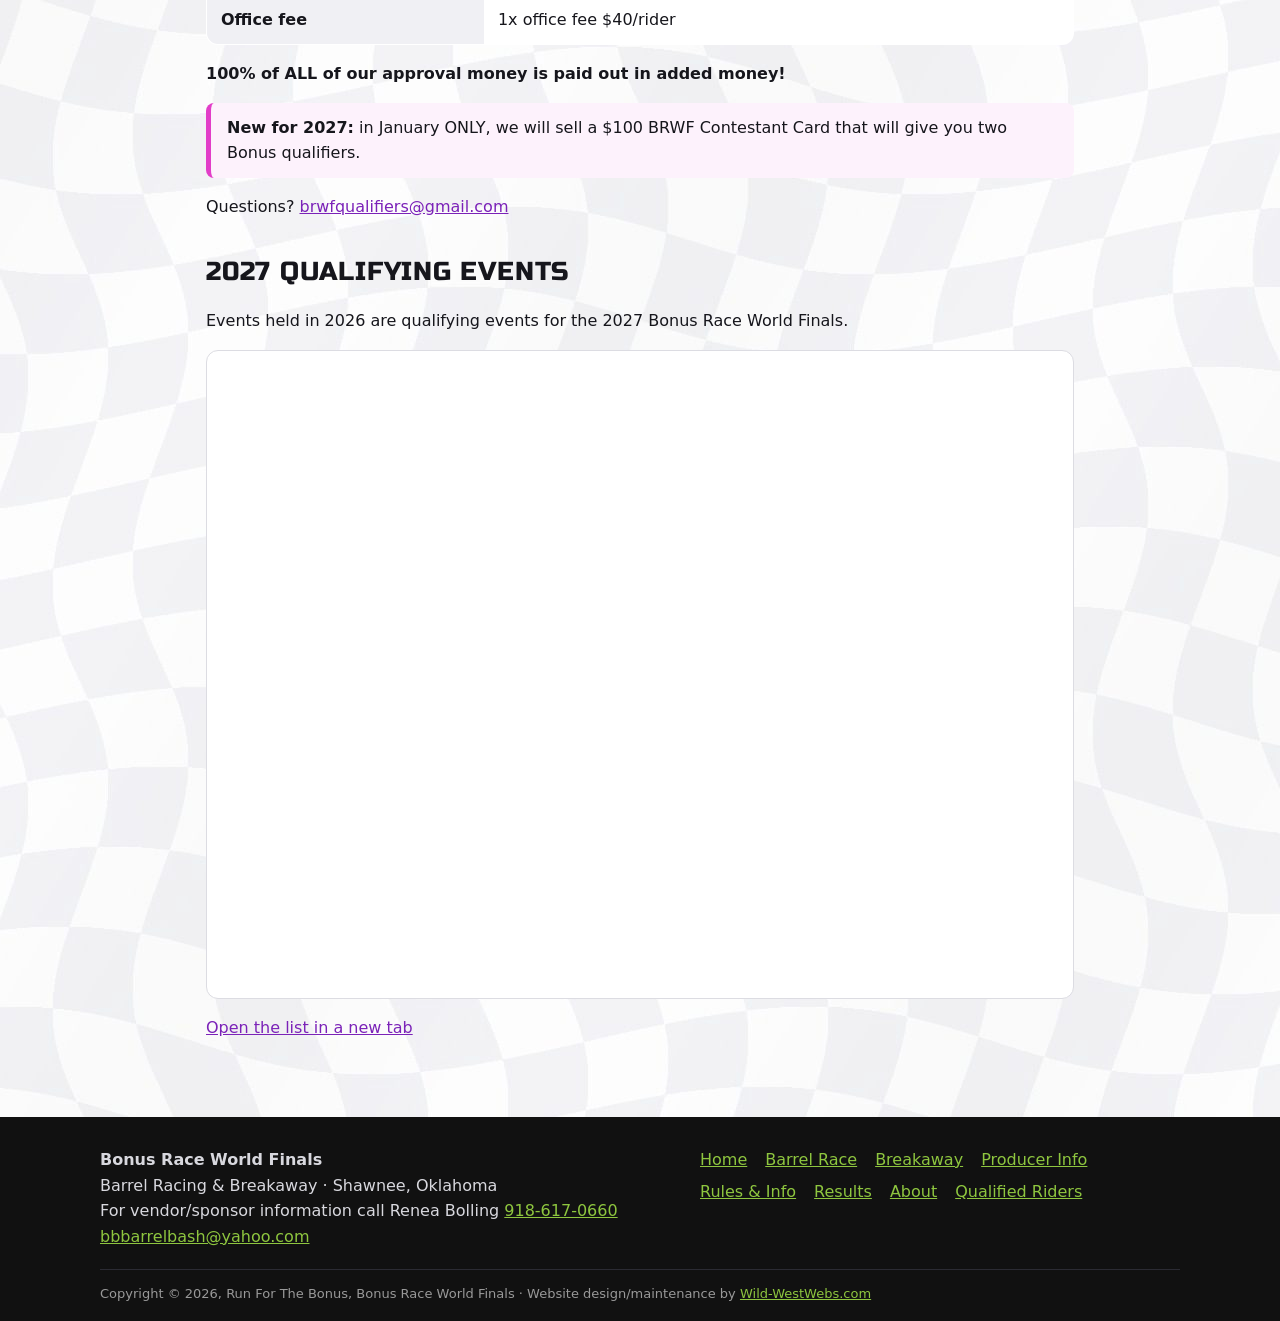
<file: barrel-race/index.html>
<!doctype html>
<html lang="en"><head>
<meta charset="utf-8"><meta name="viewport" content="width=device-width,initial-scale=1">
<title>Barrel Race | Bonus Race World Finals</title>
<meta name="description" content="2027 Bonus Race World Finals barrel racing: tentative fees, Open Jackpot, Ultimate Bonus, qualifying events.">
<link rel="canonical" href="https://bonusracefinals.com/barrel-race/">
<meta property="og:title" content="Barrel Race | Bonus Race World Finals"><meta property="og:description" content="2027 Bonus Race World Finals barrel racing: tentative fees, Open Jackpot, Ultimate Bonus, qualifying events."><meta property="og:type" content="website">
<meta property="og:image" content="https://bonusracefinals.com/images/banner-2027.jpg">
<link rel="icon" href="/images/favicon.png">
<link rel="preconnect" href="https://fonts.googleapis.com"><link rel="preconnect" href="https://fonts.gstatic.com" crossorigin><link rel="stylesheet" href="https://fonts.googleapis.com/css2?family=Russo+One&display=swap">
<link rel="stylesheet" href="/assets/site.css?v=1791153272">
<script async src="https://www.googletagmanager.com/gtag/js?id=G-VJB76ZJ28P"></script>
<script>window.dataLayer=window.dataLayer||[];function gtag(){dataLayer.push(arguments)}gtag('js',new Date());gtag('config','G-VJB76ZJ28P');</script>
</head><body>
<!-- ===== SITE HEADER (same in every page) ===== -->
<a class="skip" href="#main">Skip to content</a>
<header class="top">
  <a class="hdr" href="/" aria-label="Bonus Race World Finals home"><img src="/images/header.png" alt="Bonus Race World Finals, June 8-13, 2027, Heart of Oklahoma Expo Center, Shawnee, OK" width="1219" height="317" fetchpriority="high"></a>
  <nav class="nav" aria-label="Main"><button class="menu" aria-expanded="false" aria-controls="navlinks">Menu</button><div id="navlinks" class="links"><a href="/">Home</a><a href="/barrel-race/" class=on>Barrel Race</a><a href="/breakaway/">Breakaway</a><a href="/producer-info/">Producer Info</a><a href="/rules-info/">Rules &amp; Info</a><a href="/results/">Results</a><a href="/about/">About</a></div></nav>
</header>
<main id="main">
<!-- ===== END SITE HEADER ===== -->

<div class="wrap prose">
<h1>Barrel Race</h1>
<p class="btns"><a class="btn" href="/producer-info/">Forms &amp; producer information</a> <a class="btn alt" href="https://barrelbash.com/brif.html" target="_blank" rel="noopener">BRIF (incentive) information</a> <a class="btn ghost" href="https://docs.google.com/spreadsheets/d/1--qrpnSo2mDL8fFVG0iFunVnlywXiQ3w/edit?gid=760329796#gid=760329796" target="_blank" rel="noopener">Qualifier IDs</a></p>
<h2>General info</h2>
<p>Added money for the Bonus Race World Finals is compiled from $1/run from approved qualifier events held in the previous year. The qualifying year for the 2027 Finals is <b>January 1, 2026 through December 31, 2026</b>.</p>
<p>Each qualifier event or qualifier series awards &ldquo;qualifiers&rdquo; to enter the Bonus Race World Finals. Once you&rsquo;ve earned a qualifier, you are eligible to enter the BRWF the following year. Multiple qualifiers can be earned. A rider can enter unlimited times, but a horse can only run in the BRWF 2 times maximum.</p>
<p>Added money for the <b>Open Jackpot</b> is $10,000 added and is sponsored by Double B Productions, LLC. <b>You do not have to earn a qualifier to enter the Open Jackpot</b> &mdash; it is open to everyone.</p>
<p>The <b>Bonus Race</b> (added money based on $1/run from the previous year&rsquo;s approved events) gives full awards through 10th place plus buckles to division leaders from every session. A horse may run 2x max in this race (as long as they choose different &ldquo;sessions&rdquo; to enter). A unique qualifier ID# is required for each entry made in this race. Under no circumstances may a horse run more than 2x. Riders who &ldquo;win&rdquo; qualifiers on site in the Open Jackpot may add on to any session of the Bonus Race as a late entry.</p>
<p>To collect winnings, return a completed W-9 form in the name of the rider, including social security number, address, signature and date, by email (scanned copies only, no jpgs) to <a href="mailto:bbbarrelbash@yahoo.com">bbbarrelbash@yahoo.com</a> or by mail to Double B Productions, PO Box 306, Checotah, OK 74426.</p>
<h2>Tentative fees 2027 BRWF</h2>
<table class="fees"><tbody>
<tr><th>Bonus Race</th><td>$140/run (estimated $40k+ added)</td></tr>
<tr><th>Sidepot to Bonus Race</th><td>4D Ultimate Bonus (limited to 175 packages) &mdash; see the <a href="/files/ULTIMATE-BONUS-AGREEMENT-2027.pdf">agreement</a> for details. Ultimate Bonus (hi-stakes) packages available Sept 1, 2026.</td></tr>
<tr><th>Open Jackpot</th><td>$90/run &middot; $10,000 added</td></tr>
<tr><th>Sidepots to Open Jackpot</th><td>BRIF $5,000 bonus &mdash; no additional entry fee, BRIF-enrolled horses only<br>Youth 5D (19 &amp; under as of Jan 1) &mdash; $40 EF, added money tba<br>Adult 5D (20-49 as of Jan 1) &mdash; $40 EF, added money tba<br>Senior 5D (50+ as of Jan 1) &mdash; $40 EF, added money tba</td></tr>
<tr><th>Office fee</th><td>1x office fee $40/rider</td></tr>
</tbody></table>
<p><b>100% of ALL of our approval money is paid out in added money!</b></p>
<p class="callout"><b>New for 2027:</b> in January ONLY, we will sell a $100 BRWF Contestant Card that will give you two Bonus qualifiers.</p>
<p>Questions? <a href="mailto:brwfqualifiers@gmail.com">brwfqualifiers@gmail.com</a></p>
<h2>2027 qualifying events</h2>
<p>Events held in 2026 are qualifying events for the 2027 Bonus Race World Finals.</p>
<div class="sheet"><iframe title="2027 BRWF qualifying events" loading="lazy" src="https://docs.google.com/spreadsheets/d/e/2PACX-1vRI2YpxvcWaikFcSAT8VqTxUyK8Z-i2MIL4YVEKfro5V-BCKUXVomOFMDFdzpjcDUjpwEBCLzkOHN1_/pubhtml?gid=0&single=true"></iframe></div>
<p><a href="https://docs.google.com/spreadsheets/d/e/2PACX-1vRI2YpxvcWaikFcSAT8VqTxUyK8Z-i2MIL4YVEKfro5V-BCKUXVomOFMDFdzpjcDUjpwEBCLzkOHN1_/pubhtml?gid=0&single=true" target="_blank" rel="noopener">Open the list in a new tab</a></p>
</div><!-- ===== SITE FOOTER (same in every page) ===== -->
</main>
<footer class="foot">
  <div class="foot-in">
    <div><strong>Bonus Race World Finals</strong><br>Barrel Racing &amp; Breakaway · Shawnee, Oklahoma<br>For vendor/sponsor information call Renea Bolling <a href="tel:9186170660">918-617-0660</a><br><a href="mailto:bbbarrelbash@yahoo.com">bbbarrelbash@yahoo.com</a></div>
    <div class="fl"><a href="/">Home</a> <a href="/barrel-race/">Barrel Race</a> <a href="/breakaway/">Breakaway</a> <a href="/producer-info/">Producer Info</a> <a href="/rules-info/">Rules &amp; Info</a> <a href="/results/">Results</a> <a href="/about/">About</a> <a href="https://docs.google.com/spreadsheets/d/1--qrpnSo2mDL8fFVG0iFunVnlywXiQ3w/edit?gid=760329796#gid=760329796" target="_blank" rel="noopener">Qualified Riders</a></div>
  </div>
  <p class="copy">Copyright &copy; 2026, Run For The Bonus, Bonus Race World Finals · Website design/maintenance by <a href="https://www.wild-westwebs.com" target="_blank" rel="noopener">Wild-WestWebs.com</a></p>
</footer>
<script src="/assets/site.js?v=1791153272" defer></script>
</body></html>
<!-- ===== END SITE FOOTER ===== -->
</file>
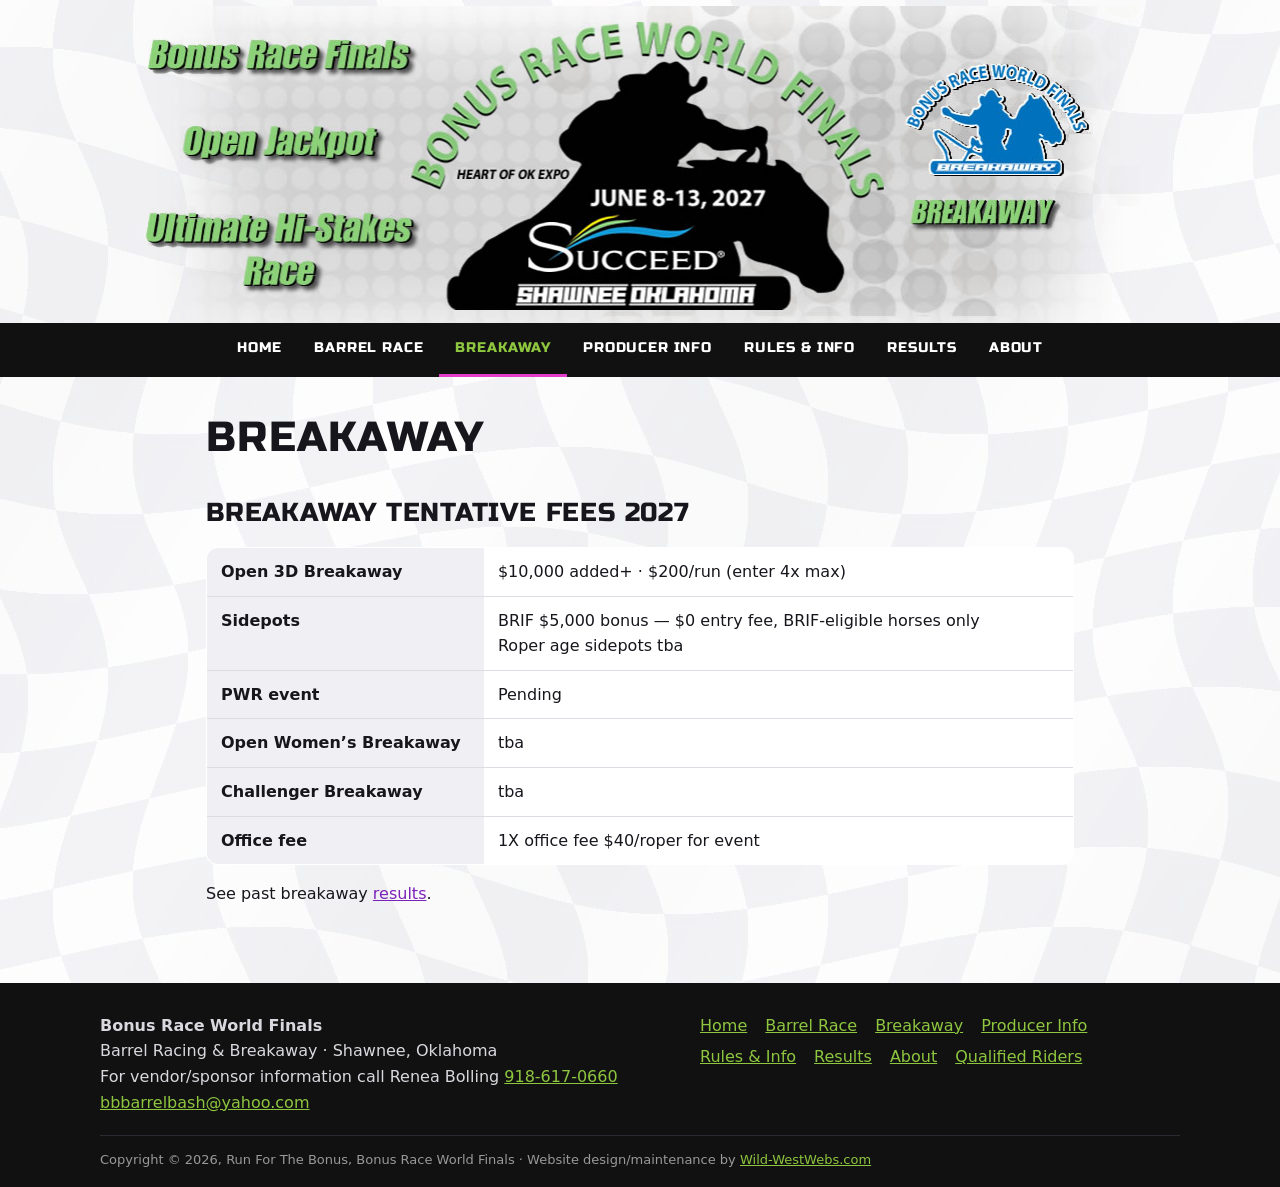
<file: breakaway/index.html>
<!doctype html>
<html lang="en"><head>
<meta charset="utf-8"><meta name="viewport" content="width=device-width,initial-scale=1">
<title>Breakaway | Bonus Race World Finals</title>
<meta name="description" content="2027 Bonus Race World Finals breakaway tentative fees and sidepots.">
<link rel="canonical" href="https://bonusracefinals.com/breakaway/">
<meta property="og:title" content="Breakaway | Bonus Race World Finals"><meta property="og:description" content="2027 Bonus Race World Finals breakaway tentative fees and sidepots."><meta property="og:type" content="website">
<meta property="og:image" content="https://bonusracefinals.com/images/banner-2027.jpg">
<link rel="icon" href="/images/favicon.png">
<link rel="preconnect" href="https://fonts.googleapis.com"><link rel="preconnect" href="https://fonts.gstatic.com" crossorigin><link rel="stylesheet" href="https://fonts.googleapis.com/css2?family=Russo+One&display=swap">
<link rel="stylesheet" href="/assets/site.css?v=1791153272">
<script async src="https://www.googletagmanager.com/gtag/js?id=G-VJB76ZJ28P"></script>
<script>window.dataLayer=window.dataLayer||[];function gtag(){dataLayer.push(arguments)}gtag('js',new Date());gtag('config','G-VJB76ZJ28P');</script>
</head><body>
<!-- ===== SITE HEADER (same in every page) ===== -->
<a class="skip" href="#main">Skip to content</a>
<header class="top">
  <a class="hdr" href="/" aria-label="Bonus Race World Finals home"><img src="/images/header.png" alt="Bonus Race World Finals, June 8-13, 2027, Heart of Oklahoma Expo Center, Shawnee, OK" width="1219" height="317" fetchpriority="high"></a>
  <nav class="nav" aria-label="Main"><button class="menu" aria-expanded="false" aria-controls="navlinks">Menu</button><div id="navlinks" class="links"><a href="/">Home</a><a href="/barrel-race/">Barrel Race</a><a href="/breakaway/" class=on>Breakaway</a><a href="/producer-info/">Producer Info</a><a href="/rules-info/">Rules &amp; Info</a><a href="/results/">Results</a><a href="/about/">About</a></div></nav>
</header>
<main id="main">
<!-- ===== END SITE HEADER ===== -->

<div class="wrap prose">
<h1>Breakaway</h1>
<h2>Breakaway tentative fees 2027</h2>
<table class="fees"><tbody>
<tr><th>Open 3D Breakaway</th><td>$10,000 added+ &middot; $200/run (enter 4x max)</td></tr>
<tr><th>Sidepots</th><td>BRIF $5,000 bonus &mdash; $0 entry fee, BRIF-eligible horses only<br>Roper age sidepots tba</td></tr>
<tr><th>PWR event</th><td>Pending</td></tr>
<tr><th>Open Women&rsquo;s Breakaway</th><td>tba</td></tr>
<tr><th>Challenger Breakaway</th><td>tba</td></tr>
<tr><th>Office fee</th><td>1X office fee $40/roper for event</td></tr>
</tbody></table>
<p>See past breakaway <a href="/results/#breakaway">results</a>.</p>
</div><!-- ===== SITE FOOTER (same in every page) ===== -->
</main>
<footer class="foot">
  <div class="foot-in">
    <div><strong>Bonus Race World Finals</strong><br>Barrel Racing &amp; Breakaway · Shawnee, Oklahoma<br>For vendor/sponsor information call Renea Bolling <a href="tel:9186170660">918-617-0660</a><br><a href="mailto:bbbarrelbash@yahoo.com">bbbarrelbash@yahoo.com</a></div>
    <div class="fl"><a href="/">Home</a> <a href="/barrel-race/">Barrel Race</a> <a href="/breakaway/">Breakaway</a> <a href="/producer-info/">Producer Info</a> <a href="/rules-info/">Rules &amp; Info</a> <a href="/results/">Results</a> <a href="/about/">About</a> <a href="https://docs.google.com/spreadsheets/d/1--qrpnSo2mDL8fFVG0iFunVnlywXiQ3w/edit?gid=760329796#gid=760329796" target="_blank" rel="noopener">Qualified Riders</a></div>
  </div>
  <p class="copy">Copyright &copy; 2026, Run For The Bonus, Bonus Race World Finals · Website design/maintenance by <a href="https://www.wild-westwebs.com" target="_blank" rel="noopener">Wild-WestWebs.com</a></p>
</footer>
<script src="/assets/site.js?v=1791153272" defer></script>
</body></html>
<!-- ===== END SITE FOOTER ===== -->
</file>
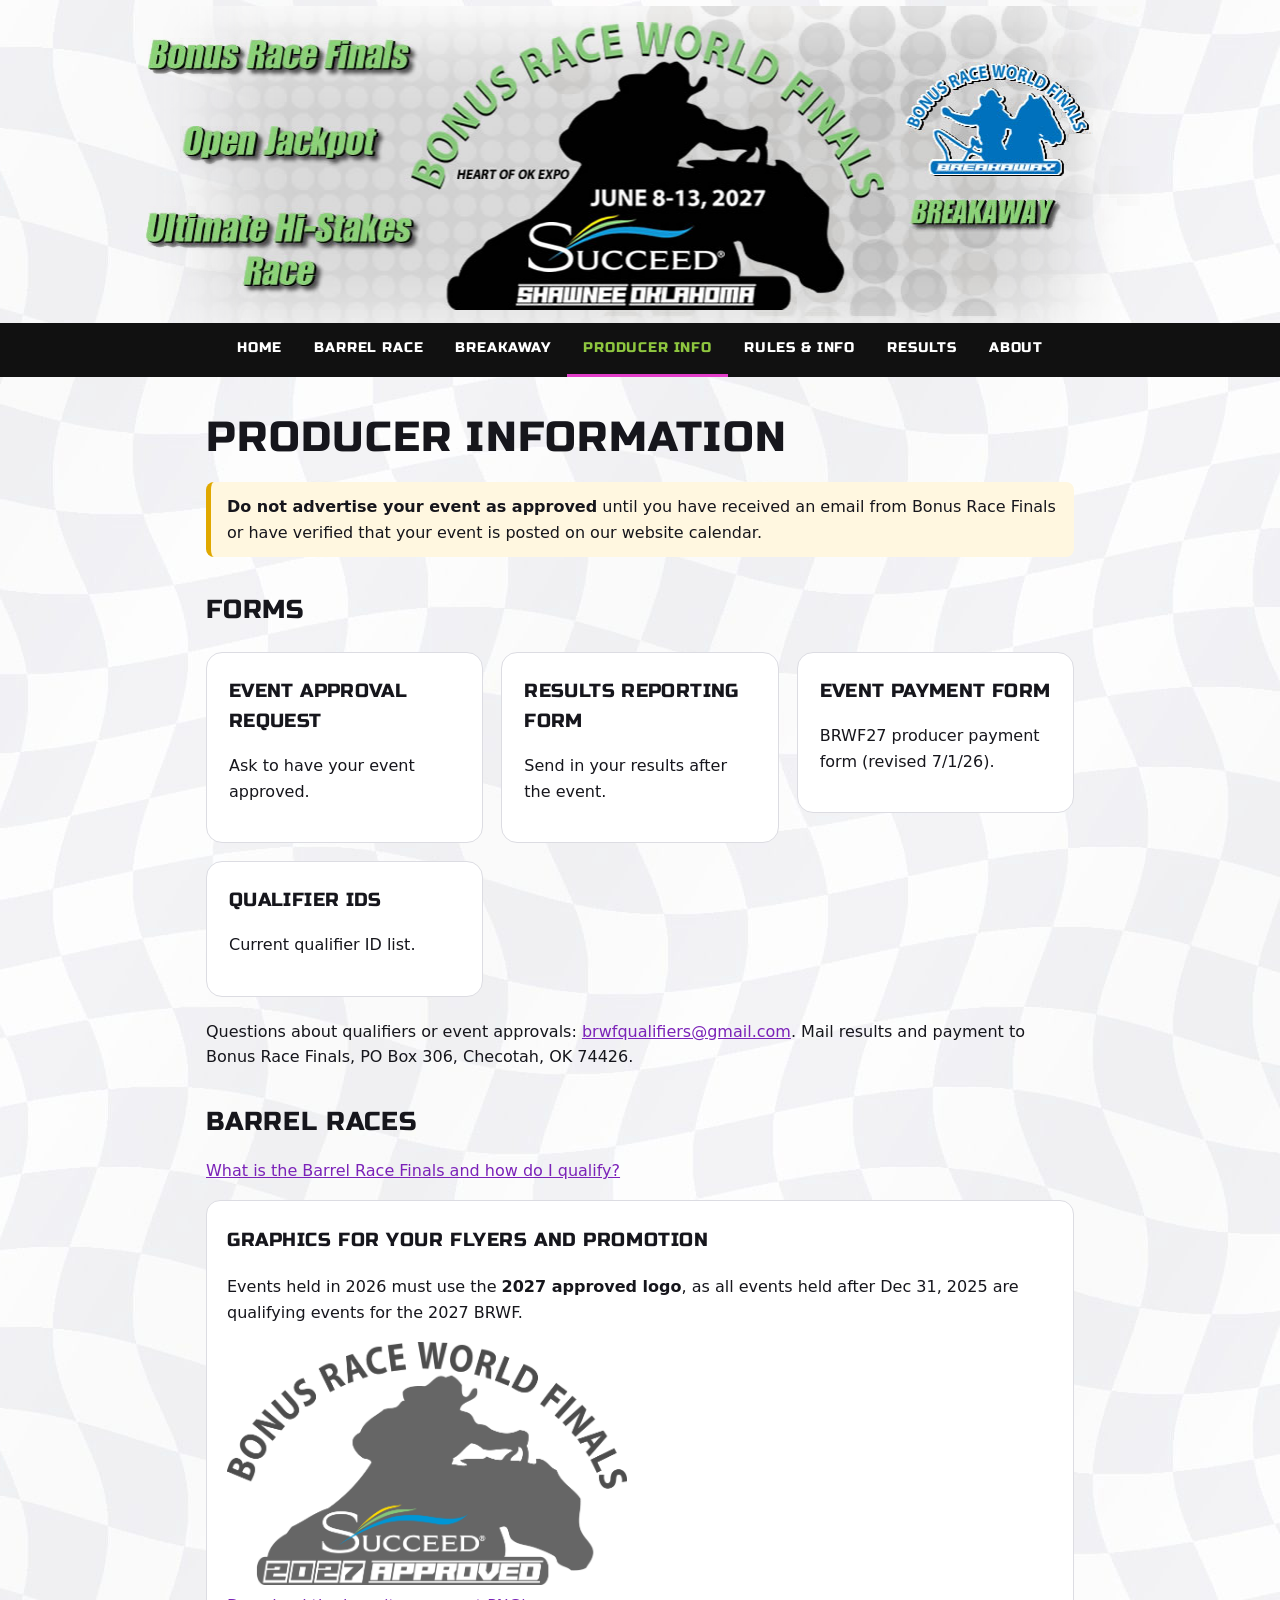
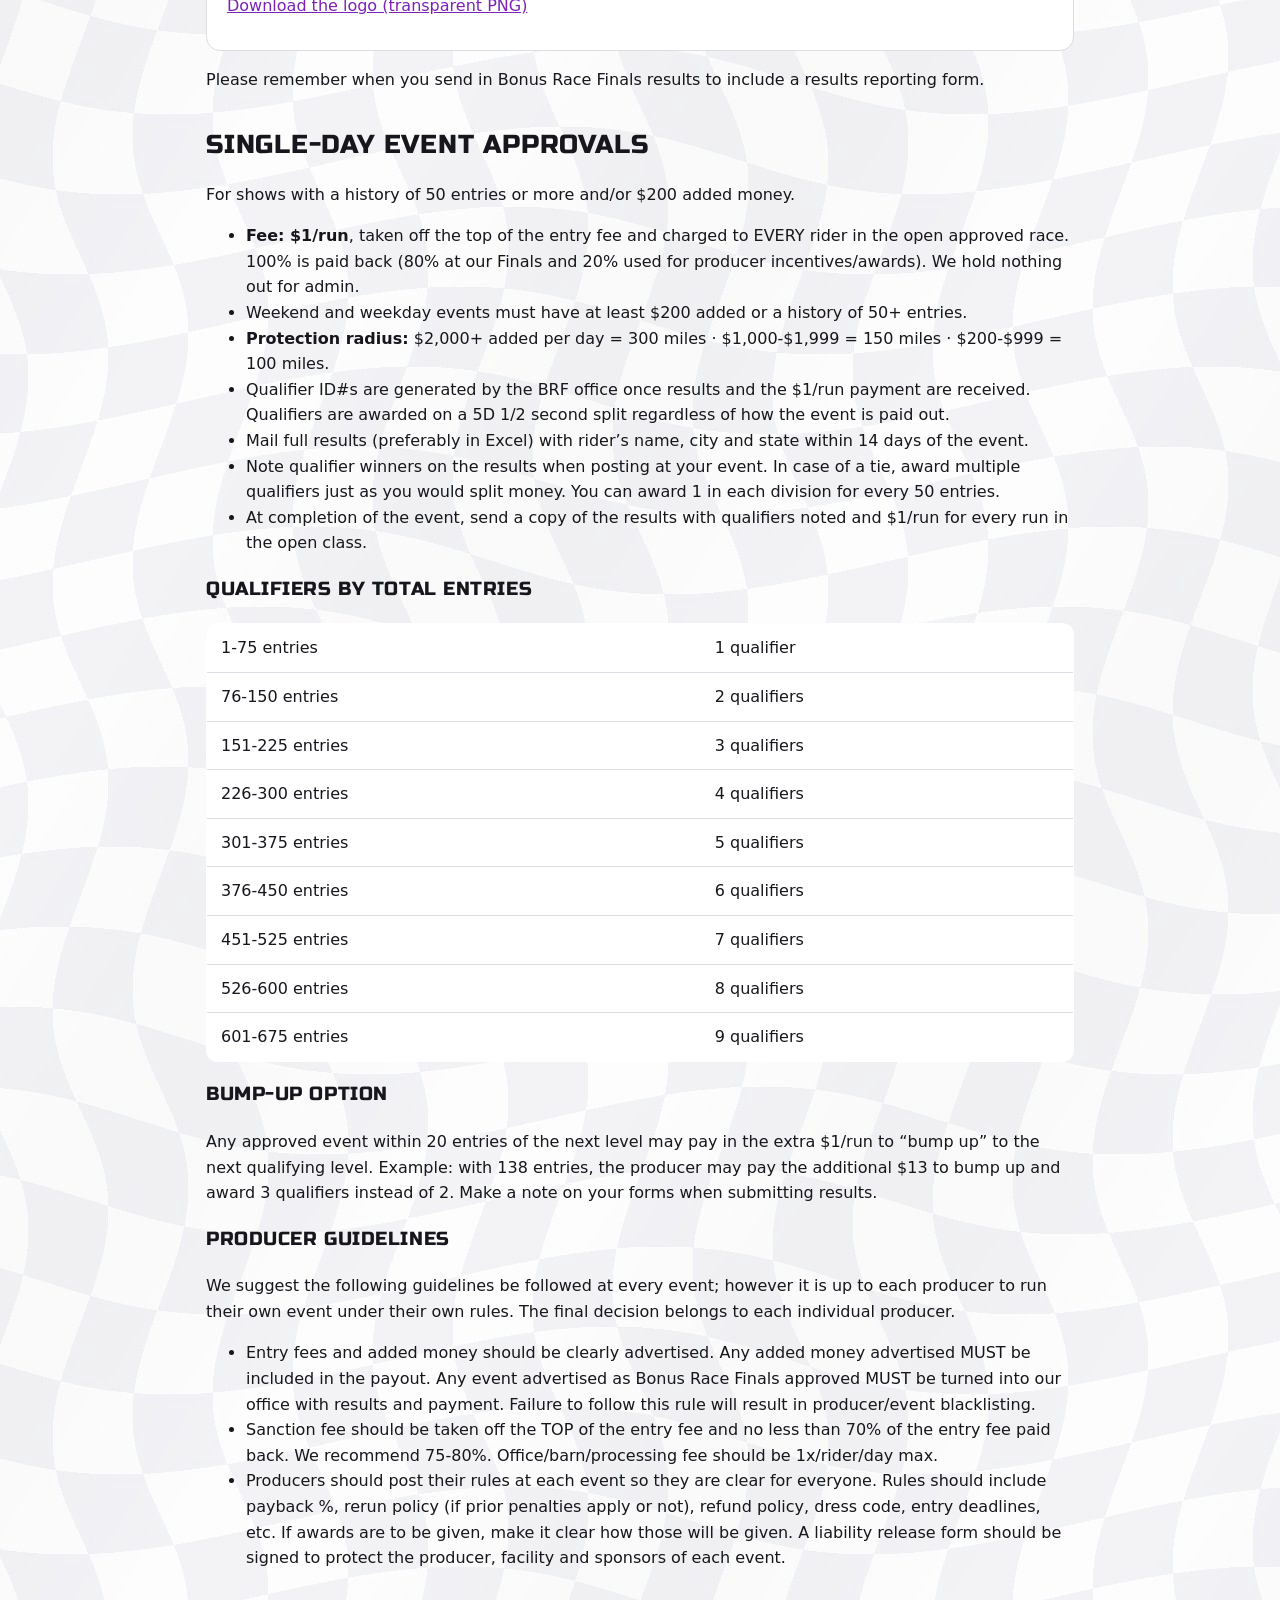
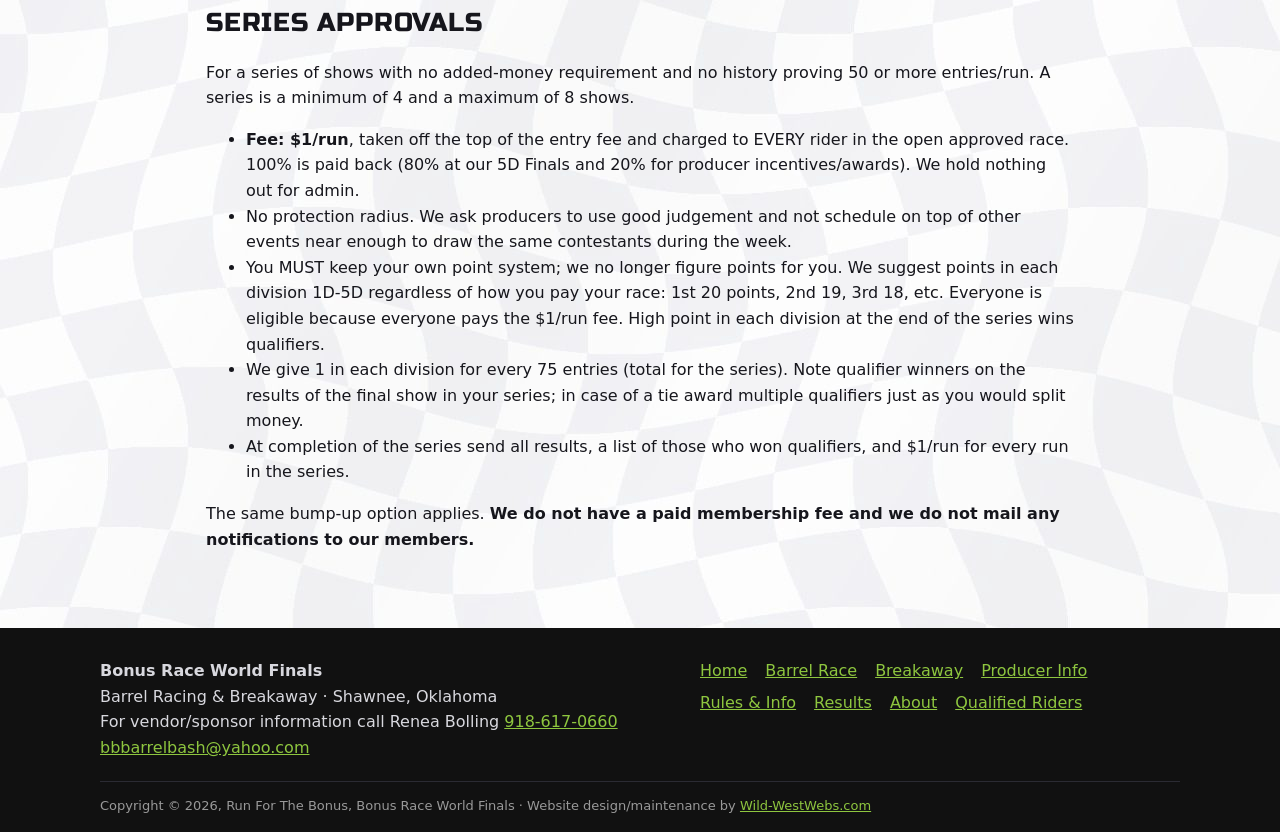
<file: producer-info/index.html>
<!doctype html>
<html lang="en"><head>
<meta charset="utf-8"><meta name="viewport" content="width=device-width,initial-scale=1">
<title>Producer Information | Bonus Race World Finals</title>
<meta name="description" content="How to get your barrel race approved as a Bonus Race World Finals qualifier: single-day and series approvals, fees, forms and guidelines.">
<link rel="canonical" href="https://bonusracefinals.com/producer-info/">
<meta property="og:title" content="Producer Information | Bonus Race World Finals"><meta property="og:description" content="How to get your barrel race approved as a Bonus Race World Finals qualifier: single-day and series approvals, fees, forms and guidelines."><meta property="og:type" content="website">
<meta property="og:image" content="https://bonusracefinals.com/images/banner-2027.jpg">
<link rel="icon" href="/images/favicon.png">
<link rel="preconnect" href="https://fonts.googleapis.com"><link rel="preconnect" href="https://fonts.gstatic.com" crossorigin><link rel="stylesheet" href="https://fonts.googleapis.com/css2?family=Russo+One&display=swap">
<link rel="stylesheet" href="/assets/site.css?v=1791153272">
<script async src="https://www.googletagmanager.com/gtag/js?id=G-VJB76ZJ28P"></script>
<script>window.dataLayer=window.dataLayer||[];function gtag(){dataLayer.push(arguments)}gtag('js',new Date());gtag('config','G-VJB76ZJ28P');</script>
</head><body>
<!-- ===== SITE HEADER (same in every page) ===== -->
<a class="skip" href="#main">Skip to content</a>
<header class="top">
  <a class="hdr" href="/" aria-label="Bonus Race World Finals home"><img src="/images/header.png" alt="Bonus Race World Finals, June 8-13, 2027, Heart of Oklahoma Expo Center, Shawnee, OK" width="1219" height="317" fetchpriority="high"></a>
  <nav class="nav" aria-label="Main"><button class="menu" aria-expanded="false" aria-controls="navlinks">Menu</button><div id="navlinks" class="links"><a href="/">Home</a><a href="/barrel-race/">Barrel Race</a><a href="/breakaway/">Breakaway</a><a href="/producer-info/" class=on>Producer Info</a><a href="/rules-info/">Rules &amp; Info</a><a href="/results/">Results</a><a href="/about/">About</a></div></nav>
</header>
<main id="main">
<!-- ===== END SITE HEADER ===== -->

<div class="wrap prose">
<h1>Producer Information</h1>
<p class="callout warn"><b>Do not advertise your event as approved</b> until you have received an email from Bonus Race Finals or have verified that your event is posted on our website calendar.</p>
<h2>Forms</h2>
<div class="cards two forms">
  <a class="card" href="https://docs.google.com/forms/d/e/1FAIpQLSeqNhenBrVGcJ75W-I-NMA6sDaArI2ii4EPDCvJpHDZO0z9Jg/viewform" target="_blank" rel="noopener"><h3>Event approval request</h3><p>Ask to have your event approved.</p></a>
  <a class="card" href="https://docs.google.com/forms/d/e/1FAIpQLSeW9I-OoezSET-L7GnXl9qMlZcCFpIb0X8t2glPOVJTtXQcCQ/viewform" target="_blank" rel="noopener"><h3>Results reporting form</h3><p>Send in your results after the event.</p></a>
  <a class="card" href="/files/BRWF27-PRODUCER-PAYMENT-FORM.pdf"><h3>Event payment form</h3><p>BRWF27 producer payment form (revised 7/1/26).</p></a>
  <a class="card" href="https://docs.google.com/spreadsheets/d/1--qrpnSo2mDL8fFVG0iFunVnlywXiQ3w/edit?gid=760329796#gid=760329796" target="_blank" rel="noopener"><h3>Qualifier IDs</h3><p>Current qualifier ID list.</p></a>
</div>
<p>Questions about qualifiers or event approvals: <a href="mailto:brwfqualifiers@gmail.com">brwfqualifiers@gmail.com</a>. Mail results and payment to Bonus Race Finals, PO Box 306, Checotah, OK 74426.</p>
<h2>Barrel races</h2>
<p><a href="/about/#qualify">What is the Barrel Race Finals and how do I qualify?</a></p>
<div class="logo-dl"><h3>Graphics for your flyers and promotion</h3>
<p>Events held in 2026 must use the <b>2027 approved logo</b>, as all events held after Dec 31, 2025 are qualifying events for the 2027 BRWF.</p>
<p><img src="/images/brwf-approved-2027.png" alt="BRWF 2027 approved logo" loading="lazy" width="400" onerror="this.parentNode.textContent='2027 approved logo coming soon'"><br><a href="/images/brwf-approved-2027.png" download>Download the logo (transparent PNG)</a></p></div>
<p>Please remember when you send in Bonus Race Finals results to include a results reporting form.</p>
<h2>Single-day event approvals</h2>
<p>For shows with a history of 50 entries or more and/or $200 added money.</p>
<ul><li><b>Fee: $1/run</b>, taken off the top of the entry fee and charged to EVERY rider in the open approved race. 100% is paid back (80% at our Finals and 20% used for producer incentives/awards). We hold nothing out for admin.</li>
<li>Weekend and weekday events must have at least $200 added or a history of 50+ entries.</li>
<li><b>Protection radius:</b> $2,000+ added per day = 300 miles &middot; $1,000-$1,999 = 150 miles &middot; $200-$999 = 100 miles.</li>
<li>Qualifier ID#s are generated by the BRF office once results and the $1/run payment are received. Qualifiers are awarded on a 5D 1/2 second split regardless of how the event is paid out.</li>
<li>Mail full results (preferably in Excel) with rider&rsquo;s name, city and state within 14 days of the event.</li>
<li>Note qualifier winners on the results when posting at your event. In case of a tie, award multiple qualifiers just as you would split money. You can award 1 in each division for every 50 entries.</li>
<li>At completion of the event, send a copy of the results with qualifiers noted and $1/run for every run in the open class.</li></ul>
<h3>Qualifiers by total entries</h3>
<table class="fees"><tbody><tr><td>1-75 entries</td><td>1 qualifier</td></tr><tr><td>76-150 entries</td><td>2 qualifiers</td></tr><tr><td>151-225 entries</td><td>3 qualifiers</td></tr><tr><td>226-300 entries</td><td>4 qualifiers</td></tr><tr><td>301-375 entries</td><td>5 qualifiers</td></tr><tr><td>376-450 entries</td><td>6 qualifiers</td></tr><tr><td>451-525 entries</td><td>7 qualifiers</td></tr><tr><td>526-600 entries</td><td>8 qualifiers</td></tr><tr><td>601-675 entries</td><td>9 qualifiers</td></tr></tbody></table>
<h3>Bump-up option</h3>
<p>Any approved event within 20 entries of the next level may pay in the extra $1/run to &ldquo;bump up&rdquo; to the next qualifying level. Example: with 138 entries, the producer may pay the additional $13 to bump up and award 3 qualifiers instead of 2. Make a note on your forms when submitting results.</p>
<h3>Producer guidelines</h3>
<p>We suggest the following guidelines be followed at every event; however it is up to each producer to run their own event under their own rules. The final decision belongs to each individual producer.</p>
<ul><li>Entry fees and added money should be clearly advertised. Any added money advertised MUST be included in the payout. Any event advertised as Bonus Race Finals approved MUST be turned into our office with results and payment. Failure to follow this rule will result in producer/event blacklisting.</li>
<li>Sanction fee should be taken off the TOP of the entry fee and no less than 70% of the entry fee paid back. We recommend 75-80%. Office/barn/processing fee should be 1x/rider/day max.</li>
<li>Producers should post their rules at each event so they are clear for everyone. Rules should include payback %, rerun policy (if prior penalties apply or not), refund policy, dress code, entry deadlines, etc. If awards are to be given, make it clear how those will be given. A liability release form should be signed to protect the producer, facility and sponsors of each event.</li></ul>
<h2>Series approvals</h2>
<p>For a series of shows with no added-money requirement and no history proving 50 or more entries/run. A series is a minimum of 4 and a maximum of 8 shows.</p>
<ul><li><b>Fee: $1/run</b>, taken off the top of the entry fee and charged to EVERY rider in the open approved race. 100% is paid back (80% at our 5D Finals and 20% for producer incentives/awards). We hold nothing out for admin.</li>
<li>No protection radius. We ask producers to use good judgement and not schedule on top of other events near enough to draw the same contestants during the week.</li>
<li>You MUST keep your own point system; we no longer figure points for you. We suggest points in each division 1D-5D regardless of how you pay your race: 1st 20 points, 2nd 19, 3rd 18, etc. Everyone is eligible because everyone pays the $1/run fee. High point in each division at the end of the series wins qualifiers.</li>
<li>We give 1 in each division for every 75 entries (total for the series). Note qualifier winners on the results of the final show in your series; in case of a tie award multiple qualifiers just as you would split money.</li>
<li>At completion of the series send all results, a list of those who won qualifiers, and $1/run for every run in the series.</li></ul>
<p>The same bump-up option applies. <b>We do not have a paid membership fee and we do not mail any notifications to our members.</b></p>
</div><!-- ===== SITE FOOTER (same in every page) ===== -->
</main>
<footer class="foot">
  <div class="foot-in">
    <div><strong>Bonus Race World Finals</strong><br>Barrel Racing &amp; Breakaway · Shawnee, Oklahoma<br>For vendor/sponsor information call Renea Bolling <a href="tel:9186170660">918-617-0660</a><br><a href="mailto:bbbarrelbash@yahoo.com">bbbarrelbash@yahoo.com</a></div>
    <div class="fl"><a href="/">Home</a> <a href="/barrel-race/">Barrel Race</a> <a href="/breakaway/">Breakaway</a> <a href="/producer-info/">Producer Info</a> <a href="/rules-info/">Rules &amp; Info</a> <a href="/results/">Results</a> <a href="/about/">About</a> <a href="https://docs.google.com/spreadsheets/d/1--qrpnSo2mDL8fFVG0iFunVnlywXiQ3w/edit?gid=760329796#gid=760329796" target="_blank" rel="noopener">Qualified Riders</a></div>
  </div>
  <p class="copy">Copyright &copy; 2026, Run For The Bonus, Bonus Race World Finals · Website design/maintenance by <a href="https://www.wild-westwebs.com" target="_blank" rel="noopener">Wild-WestWebs.com</a></p>
</footer>
<script src="/assets/site.js?v=1791153272" defer></script>
</body></html>
<!-- ===== END SITE FOOTER ===== -->
</file>
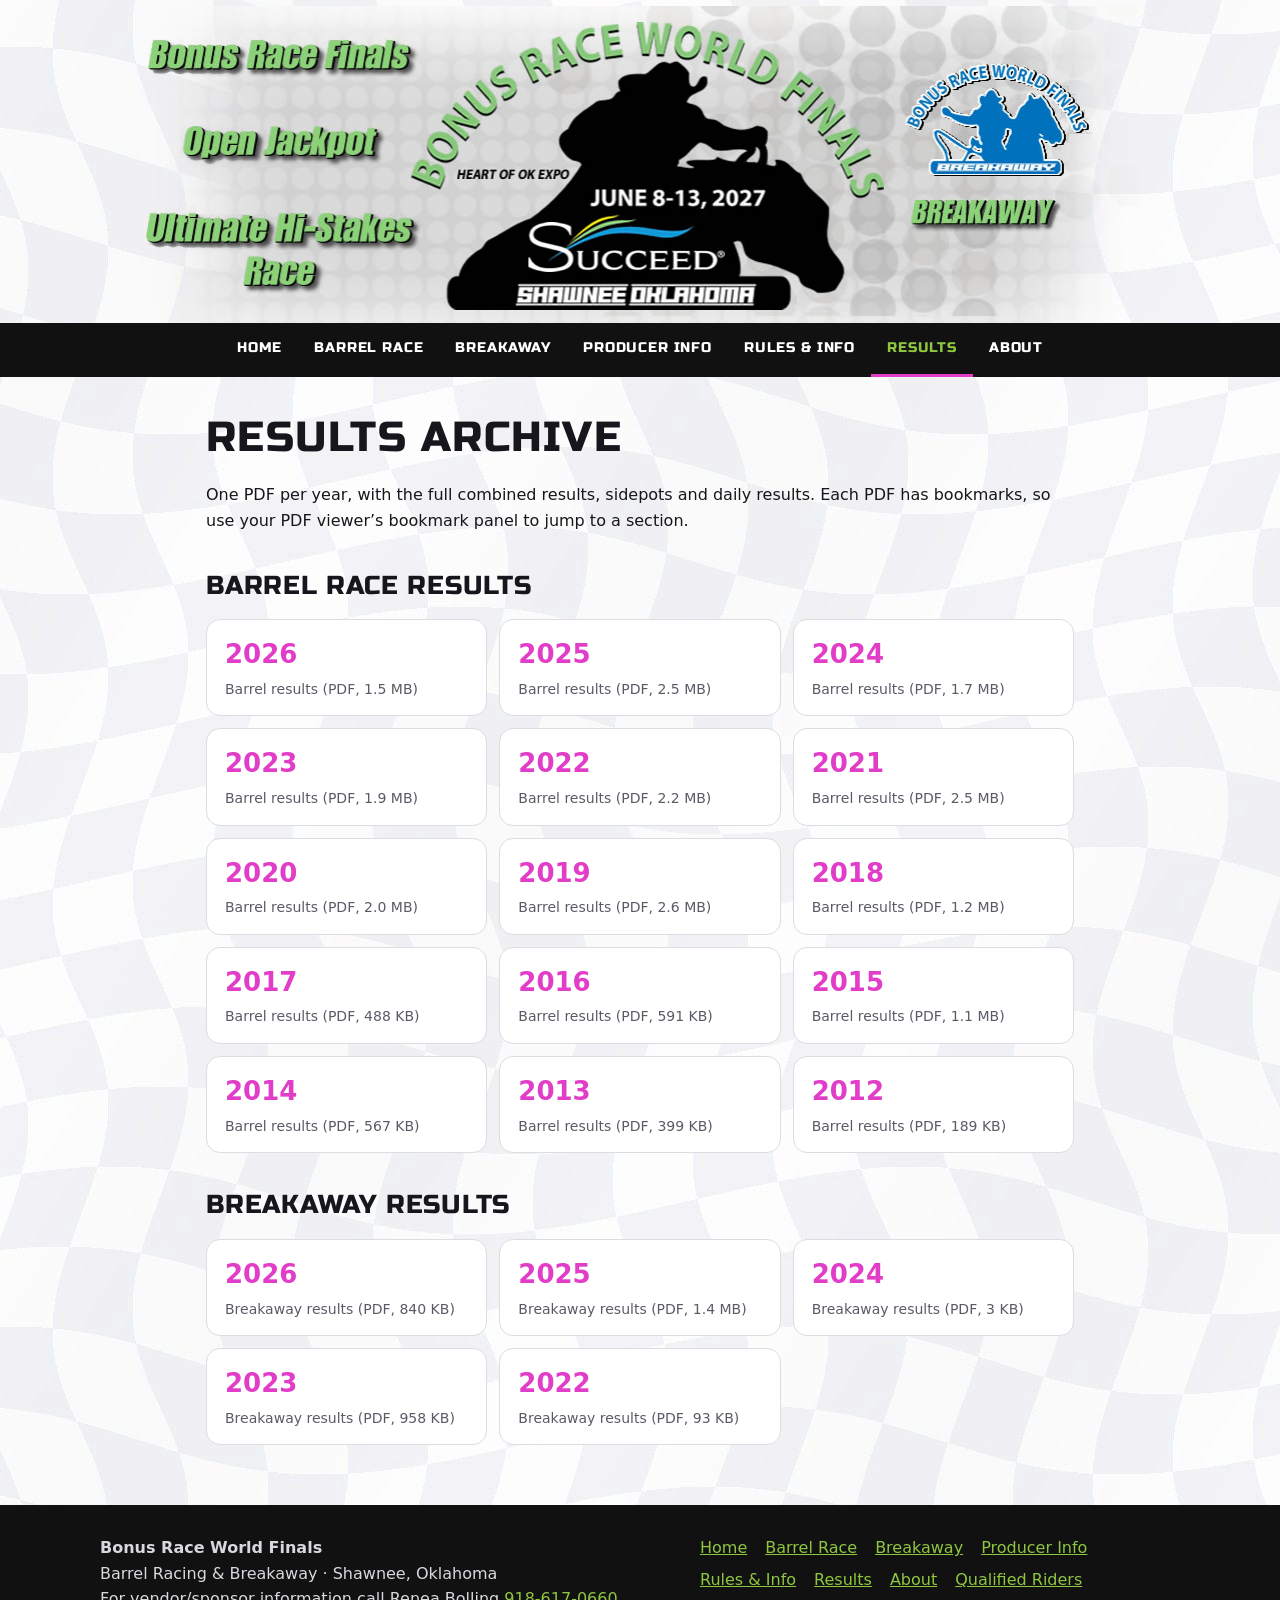
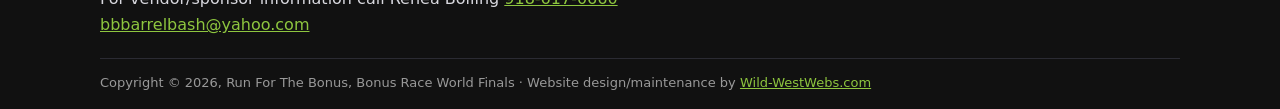
<file: results/index.html>
<!doctype html>
<html lang="en"><head>
<meta charset="utf-8"><meta name="viewport" content="width=device-width,initial-scale=1">
<title>Results Archive | Bonus Race World Finals</title>
<meta name="description" content="Bonus Race World Finals barrel racing and breakaway results, 2012-2026.">
<link rel="canonical" href="https://bonusracefinals.com/results/">
<meta property="og:title" content="Results Archive | Bonus Race World Finals"><meta property="og:description" content="Bonus Race World Finals barrel racing and breakaway results, 2012-2026."><meta property="og:type" content="website">
<meta property="og:image" content="https://bonusracefinals.com/images/banner-2027.jpg">
<link rel="icon" href="/images/favicon.png">
<link rel="preconnect" href="https://fonts.googleapis.com"><link rel="preconnect" href="https://fonts.gstatic.com" crossorigin><link rel="stylesheet" href="https://fonts.googleapis.com/css2?family=Russo+One&display=swap">
<link rel="stylesheet" href="/assets/site.css?v=1791153272">
<script async src="https://www.googletagmanager.com/gtag/js?id=G-VJB76ZJ28P"></script>
<script>window.dataLayer=window.dataLayer||[];function gtag(){dataLayer.push(arguments)}gtag('js',new Date());gtag('config','G-VJB76ZJ28P');</script>
</head><body>
<!-- ===== SITE HEADER (same in every page) ===== -->
<a class="skip" href="#main">Skip to content</a>
<header class="top">
  <a class="hdr" href="/" aria-label="Bonus Race World Finals home"><img src="/images/header.png" alt="Bonus Race World Finals, June 8-13, 2027, Heart of Oklahoma Expo Center, Shawnee, OK" width="1219" height="317" fetchpriority="high"></a>
  <nav class="nav" aria-label="Main"><button class="menu" aria-expanded="false" aria-controls="navlinks">Menu</button><div id="navlinks" class="links"><a href="/">Home</a><a href="/barrel-race/">Barrel Race</a><a href="/breakaway/">Breakaway</a><a href="/producer-info/">Producer Info</a><a href="/rules-info/">Rules &amp; Info</a><a href="/results/" class=on>Results</a><a href="/about/">About</a></div></nav>
</header>
<main id="main">
<!-- ===== END SITE HEADER ===== -->

<div class="wrap prose">
<h1>Results Archive</h1>
<p>One PDF per year, with the full combined results, sidepots and daily results. Each PDF has bookmarks, so use your PDF viewer&rsquo;s bookmark panel to jump to a section.</p>
<h2 id="barrel">Barrel race results</h2>
<ul class="years"><li><a href="/results/barrel/2026-barrel-results.pdf"><b>2026</b><span>Barrel results (PDF, 1.5 MB)</span></a></li><li><a href="/results/barrel/2025-barrel-results.pdf"><b>2025</b><span>Barrel results (PDF, 2.5 MB)</span></a></li><li><a href="/results/barrel/2024-barrel-results.pdf"><b>2024</b><span>Barrel results (PDF, 1.7 MB)</span></a></li><li><a href="/results/barrel/2023-barrel-results.pdf"><b>2023</b><span>Barrel results (PDF, 1.9 MB)</span></a></li><li><a href="/results/barrel/2022-barrel-results.pdf"><b>2022</b><span>Barrel results (PDF, 2.2 MB)</span></a></li><li><a href="/results/barrel/2021-barrel-results.pdf"><b>2021</b><span>Barrel results (PDF, 2.5 MB)</span></a></li><li><a href="/results/barrel/2020-barrel-results.pdf"><b>2020</b><span>Barrel results (PDF, 2.0 MB)</span></a></li><li><a href="/results/barrel/2019-barrel-results.pdf"><b>2019</b><span>Barrel results (PDF, 2.6 MB)</span></a></li><li><a href="/results/barrel/2018-barrel-results.pdf"><b>2018</b><span>Barrel results (PDF, 1.2 MB)</span></a></li><li><a href="/results/barrel/2017-barrel-results.pdf"><b>2017</b><span>Barrel results (PDF, 488 KB)</span></a></li><li><a href="/results/barrel/2016-barrel-results.pdf"><b>2016</b><span>Barrel results (PDF, 591 KB)</span></a></li><li><a href="/results/barrel/2015-barrel-results.pdf"><b>2015</b><span>Barrel results (PDF, 1.1 MB)</span></a></li><li><a href="/results/barrel/2014-barrel-results.pdf"><b>2014</b><span>Barrel results (PDF, 567 KB)</span></a></li><li><a href="/results/barrel/2013-barrel-results.pdf"><b>2013</b><span>Barrel results (PDF, 399 KB)</span></a></li><li><a href="/results/barrel/2012-barrel-results.pdf"><b>2012</b><span>Barrel results (PDF, 189 KB)</span></a></li></ul>
<h2 id="breakaway">Breakaway results</h2>
<ul class="years"><li><a href="/results/breakaway/2026-breakaway-results.pdf"><b>2026</b><span>Breakaway results (PDF, 840 KB)</span></a></li><li><a href="/results/breakaway/2025-breakaway-results.pdf"><b>2025</b><span>Breakaway results (PDF, 1.4 MB)</span></a></li><li><a href="/results/breakaway/2024-breakaway-results.pdf"><b>2024</b><span>Breakaway results (PDF, 3 KB)</span></a></li><li><a href="/results/breakaway/2023-breakaway-results.pdf"><b>2023</b><span>Breakaway results (PDF, 958 KB)</span></a></li><li><a href="/results/breakaway/2022-breakaway-results.pdf"><b>2022</b><span>Breakaway results (PDF, 93 KB)</span></a></li></ul>
</div><!-- ===== SITE FOOTER (same in every page) ===== -->
</main>
<footer class="foot">
  <div class="foot-in">
    <div><strong>Bonus Race World Finals</strong><br>Barrel Racing &amp; Breakaway · Shawnee, Oklahoma<br>For vendor/sponsor information call Renea Bolling <a href="tel:9186170660">918-617-0660</a><br><a href="mailto:bbbarrelbash@yahoo.com">bbbarrelbash@yahoo.com</a></div>
    <div class="fl"><a href="/">Home</a> <a href="/barrel-race/">Barrel Race</a> <a href="/breakaway/">Breakaway</a> <a href="/producer-info/">Producer Info</a> <a href="/rules-info/">Rules &amp; Info</a> <a href="/results/">Results</a> <a href="/about/">About</a> <a href="https://docs.google.com/spreadsheets/d/1--qrpnSo2mDL8fFVG0iFunVnlywXiQ3w/edit?gid=760329796#gid=760329796" target="_blank" rel="noopener">Qualified Riders</a></div>
  </div>
  <p class="copy">Copyright &copy; 2026, Run For The Bonus, Bonus Race World Finals · Website design/maintenance by <a href="https://www.wild-westwebs.com" target="_blank" rel="noopener">Wild-WestWebs.com</a></p>
</footer>
<script src="/assets/site.js?v=1791153272" defer></script>
</body></html>
<!-- ===== END SITE FOOTER ===== -->
</file>
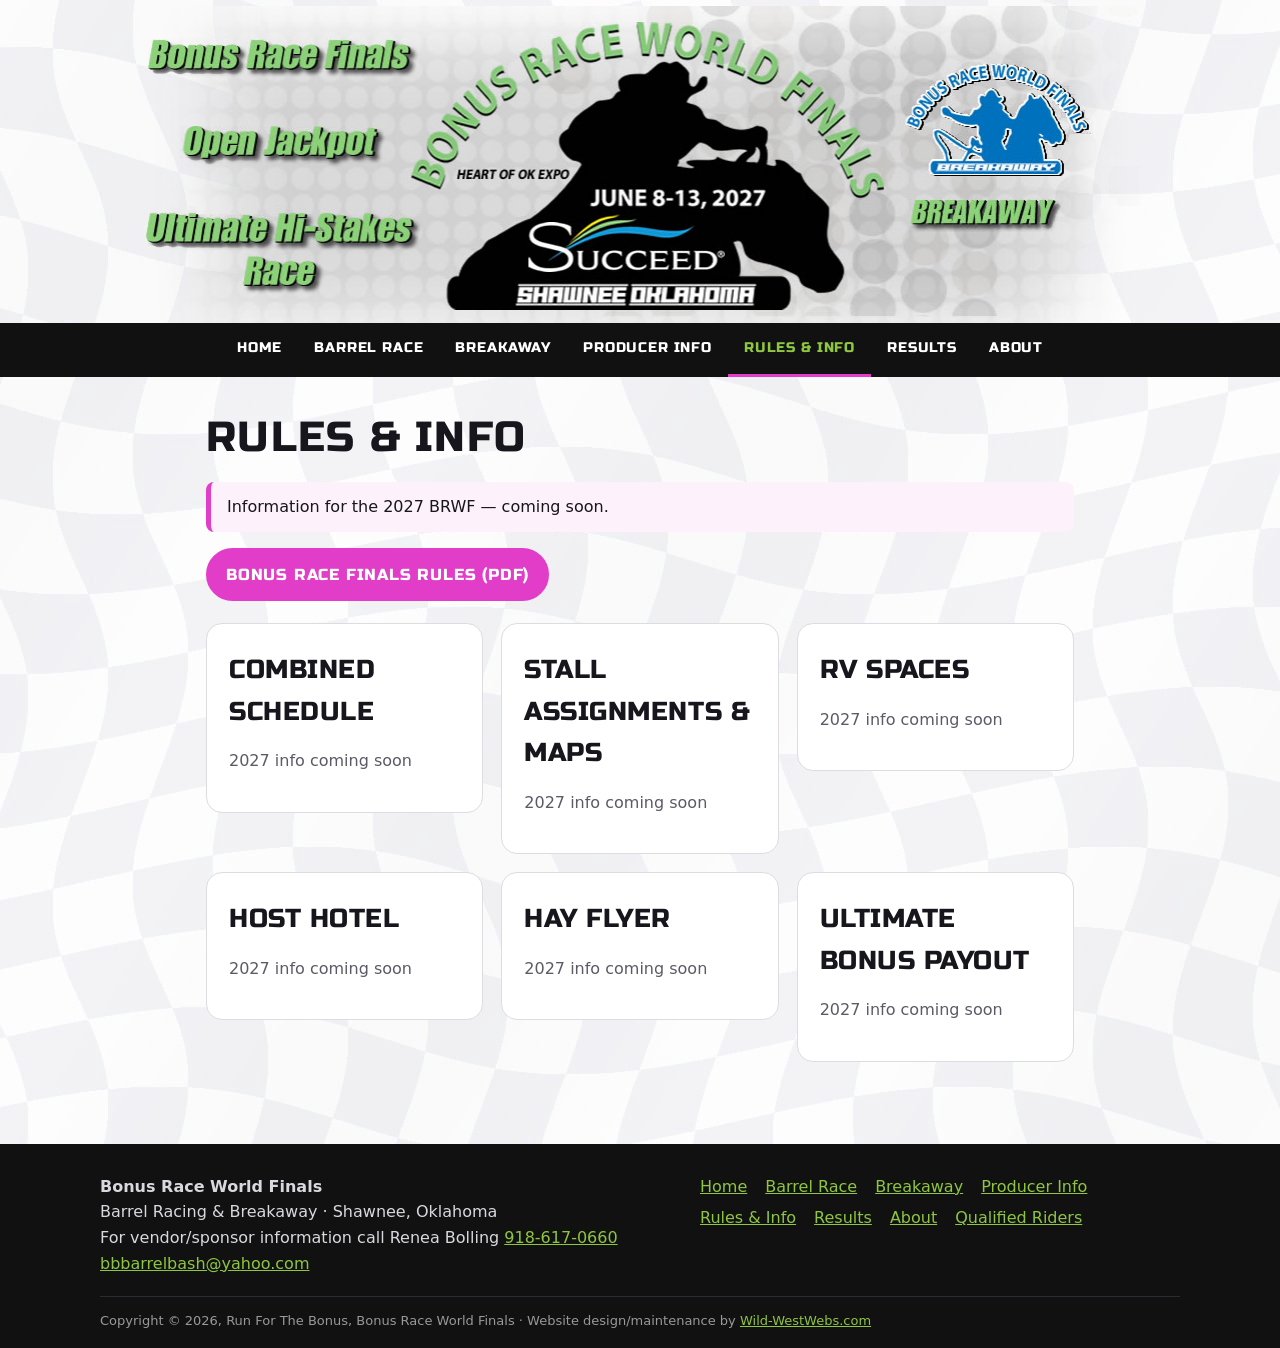
<file: rules-info/index.html>
<!doctype html>
<html lang="en"><head>
<meta charset="utf-8"><meta name="viewport" content="width=device-width,initial-scale=1">
<title>Rules &amp; Info | Bonus Race World Finals</title>
<meta name="description" content="Rules and event information for the 2027 Bonus Race World Finals.">
<link rel="canonical" href="https://bonusracefinals.com/rules-info/">
<meta property="og:title" content="Rules &amp; Info | Bonus Race World Finals"><meta property="og:description" content="Rules and event information for the 2027 Bonus Race World Finals."><meta property="og:type" content="website">
<meta property="og:image" content="https://bonusracefinals.com/images/banner-2027.jpg">
<link rel="icon" href="/images/favicon.png">
<link rel="preconnect" href="https://fonts.googleapis.com"><link rel="preconnect" href="https://fonts.gstatic.com" crossorigin><link rel="stylesheet" href="https://fonts.googleapis.com/css2?family=Russo+One&display=swap">
<link rel="stylesheet" href="/assets/site.css?v=1791153272">
<script async src="https://www.googletagmanager.com/gtag/js?id=G-VJB76ZJ28P"></script>
<script>window.dataLayer=window.dataLayer||[];function gtag(){dataLayer.push(arguments)}gtag('js',new Date());gtag('config','G-VJB76ZJ28P');</script>
</head><body>
<!-- ===== SITE HEADER (same in every page) ===== -->
<a class="skip" href="#main">Skip to content</a>
<header class="top">
  <a class="hdr" href="/" aria-label="Bonus Race World Finals home"><img src="/images/header.png" alt="Bonus Race World Finals, June 8-13, 2027, Heart of Oklahoma Expo Center, Shawnee, OK" width="1219" height="317" fetchpriority="high"></a>
  <nav class="nav" aria-label="Main"><button class="menu" aria-expanded="false" aria-controls="navlinks">Menu</button><div id="navlinks" class="links"><a href="/">Home</a><a href="/barrel-race/">Barrel Race</a><a href="/breakaway/">Breakaway</a><a href="/producer-info/">Producer Info</a><a href="/rules-info/" class=on>Rules &amp; Info</a><a href="/results/">Results</a><a href="/about/">About</a></div></nav>
</header>
<main id="main">
<!-- ===== END SITE HEADER ===== -->

<div class="wrap prose">
<h1>Rules &amp; Info</h1>
<p class="callout">Information for the 2027 BRWF &mdash; coming soon.</p>
<p><a class="btn" href="/files/2017-BONUS-RACE-FINALS-RULES.pdf">Bonus Race Finals rules (PDF)</a></p>
<div class="cards two"><article class="card"><h2>Combined Schedule</h2><p class="muted">2027 info coming soon</p></article><article class="card"><h2>Stall Assignments &amp; Maps</h2><p class="muted">2027 info coming soon</p></article><article class="card"><h2>RV Spaces</h2><p class="muted">2027 info coming soon</p></article><article class="card"><h2>Host Hotel</h2><p class="muted">2027 info coming soon</p></article><article class="card"><h2>Hay Flyer</h2><p class="muted">2027 info coming soon</p></article><article class="card"><h2>Ultimate Bonus Payout</h2><p class="muted">2027 info coming soon</p></article></div>
</div><!-- ===== SITE FOOTER (same in every page) ===== -->
</main>
<footer class="foot">
  <div class="foot-in">
    <div><strong>Bonus Race World Finals</strong><br>Barrel Racing &amp; Breakaway · Shawnee, Oklahoma<br>For vendor/sponsor information call Renea Bolling <a href="tel:9186170660">918-617-0660</a><br><a href="mailto:bbbarrelbash@yahoo.com">bbbarrelbash@yahoo.com</a></div>
    <div class="fl"><a href="/">Home</a> <a href="/barrel-race/">Barrel Race</a> <a href="/breakaway/">Breakaway</a> <a href="/producer-info/">Producer Info</a> <a href="/rules-info/">Rules &amp; Info</a> <a href="/results/">Results</a> <a href="/about/">About</a> <a href="https://docs.google.com/spreadsheets/d/1--qrpnSo2mDL8fFVG0iFunVnlywXiQ3w/edit?gid=760329796#gid=760329796" target="_blank" rel="noopener">Qualified Riders</a></div>
  </div>
  <p class="copy">Copyright &copy; 2026, Run For The Bonus, Bonus Race World Finals · Website design/maintenance by <a href="https://www.wild-westwebs.com" target="_blank" rel="noopener">Wild-WestWebs.com</a></p>
</footer>
<script src="/assets/site.js?v=1791153272" defer></script>
</body></html>
<!-- ===== END SITE FOOTER ===== -->
</file>
<file: assets/site.css>
:root{--ink:#16161c;--bg:#f4f4f6;--card:#fff;--line:#dcdce2;--pink:#E23DC8;--green:#8EC63F;--green-d:#4f7d12;--yellow:#8EC63F;--purple:#7B22B8;--blue:#0094E6;--muted:#5b5b66}
*{box-sizing:border-box}
html{scroll-behavior:smooth}
body{margin:0;font:16px/1.6 system-ui,-apple-system,"Segoe UI",Roboto,sans-serif;color:var(--ink);background:var(--bg) url(/images/bg-flag.jpg) center top/1600px auto repeat-y}
img{max-width:100%;height:auto}
a{color:var(--purple)}
.skip{position:absolute;left:-999px}.skip:focus{left:8px;top:8px;background:#fff;padding:8px;z-index:99}
.wrap{max-width:1080px;margin:0 auto;padding:0 16px}
/* header */
.top{text-align:center;padding-top:6px}
.hdr{display:block;max-width:1220px;margin:0 auto}.hdr img{display:block;width:100%;height:auto}
.nav{background:#111;position:sticky;top:0;z-index:50}
.nav .links{display:flex;flex-wrap:wrap;justify-content:center;max-width:1080px;margin:0 auto}
.nav a{color:#fff;text-decoration:none;font-weight:800;text-transform:uppercase;letter-spacing:.04em;font-size:14px;padding:14px 16px;border-bottom:3px solid transparent}
.nav a:hover,.nav a.on{color:var(--green);border-bottom-color:var(--pink)}
.menu{display:none;width:100%;background:#111;color:#fff;border:0;font:800 15px system-ui;padding:14px;text-transform:uppercase;letter-spacing:.05em}
@media(max-width:760px){.menu{display:block}.nav .links{display:none;flex-direction:column}.nav .links.open{display:flex}.nav a{border-bottom:1px solid #2b2b33;padding:14px 20px}}
/* hero */
.hero{position:relative;background:#000;aspect-ratio:16/7;max-height:620px;overflow:hidden}
.slides,.slide{position:absolute;inset:0;margin:0}
.slide{opacity:0;transition:opacity 1.2s ease}.slide.on{opacity:1}
.slide{will-change:opacity}.slide img{width:100%;height:100%;object-fit:cover;display:block}
.slide figcaption{position:absolute;left:0;right:0;bottom:0;padding:28px 20px 18px;background:linear-gradient(transparent,rgba(0,0,0,.78));color:#fff;font-size:18px;text-align:left}
.slide figcaption span{display:block;font-size:14px;color:var(--green)}
.dots{position:absolute;right:14px;bottom:12px;display:flex;gap:6px;z-index:3}
.dots button{width:10px;height:10px;border-radius:50%;border:0;background:rgba(255,255,255,.5);padding:0;cursor:pointer}.dots button.on{background:var(--pink)}
.credit{position:absolute;left:14px;top:10px;font-size:12px;color:#fff;background:rgba(0,0,0,.45);padding:2px 8px;border-radius:99px;z-index:3}
@media(max-width:700px){.hero{aspect-ratio:4/3}}
/* sponsors */
.sponsors{background:#fff;border-block:1px solid var(--line);overflow:hidden;padding:12px 0}
.marquee{list-style:none;margin:0;padding:0;display:flex;flex-wrap:wrap;justify-content:center;gap:18px 36px;align-items:center}
.marquee.run{flex-wrap:nowrap;justify-content:flex-start;width:max-content;will-change:transform;animation:scroll var(--dur,80s) linear infinite}
.sponsors:hover .marquee{animation-play-state:paused}
.marquee li{flex:none;min-width:0;display:flex;align-items:center}.marquee img{height:70px;width:auto;max-width:240px;object-fit:contain}
.marquee span{font-weight:800;color:var(--muted);white-space:nowrap}
@keyframes scroll{from{transform:translate3d(0,0,0)}to{transform:translate3d(-50%,0,0)}}
@media(prefers-reduced-motion:reduce){.marquee.run{animation:none;flex-wrap:wrap;width:auto;justify-content:center}.slide,.slide img{transition:none}}
/* finals */
.finals{padding-top:36px}
.finals-head{display:grid;grid-template-columns:minmax(0,1fr) minmax(0,1fr);gap:28px;align-items:center;background:#fff;border:1px solid var(--line);border-radius:18px;padding:26px}
.logo-panel img{display:block;width:100%;height:auto}
.eyebrow{margin:0;color:var(--pink);font-weight:800;text-transform:uppercase;letter-spacing:.1em;font-size:13px}
.finals h1{margin:.2em 0 .1em;font-size:clamp(26px,4vw,40px);line-height:1.1}
.date{font-size:clamp(24px,4vw,34px);font-weight:900;color:var(--pink);margin:.1em 0}
.venue{margin:0 0 14px;color:var(--muted);font-weight:600}
.count{display:flex;justify-content:center;gap:10px;margin:10px 0 18px}.count div{background:#111;color:#fff;border-radius:12px;padding:10px 16px;text-align:center;min-width:84px}
.count b{display:block;font-size:30px;line-height:1;color:#fff}.count span{font-size:12px;text-transform:uppercase;letter-spacing:.08em;color:#cfcfd6}
.btns{display:flex;flex-wrap:wrap;gap:10px;margin:14px 0 0}
.btn{display:inline-block;background:var(--pink);color:#fff;text-decoration:none;font-weight:800;padding:12px 18px;border-radius:999px;border:2px solid var(--pink)}
.btn:hover{filter:brightness(1.08)}.btn.alt{background:var(--green);border-color:var(--green);color:#10200a}.btn.ghost{background:transparent;color:var(--ink);border-color:var(--ink)}
@media(max-width:820px){.finals-head{grid-template-columns:1fr;padding:18px}}
.cards{display:grid;grid-template-columns:repeat(auto-fit,minmax(300px,1fr));gap:18px;margin:22px 0}
.cards.two{grid-template-columns:repeat(auto-fit,minmax(260px,1fr))}
.card{background:var(--card);border:1px solid var(--line);border-radius:16px;padding:22px;text-decoration:none;color:inherit;display:block}
a.card:hover{border-color:var(--pink);box-shadow:0 6px 18px rgba(226,61,200,.18)}
.card h2,.card h3{margin:.1em 0 .5em}
.card.ultimate{background:#111;color:#fff;border-color:#111}.card.ultimate h2{color:var(--yellow)}.card.ultimate b{color:var(--green)}
.card ul{padding-left:18px;margin:.4em 0}.card li{margin:.3em 0}
.sizechart{display:block;margin-top:14px}.sizechart img{border-radius:10px;border:1px solid var(--line);max-height:280px;object-fit:contain}
.tiles{display:grid;grid-template-columns:repeat(auto-fit,minmax(220px,1fr));gap:14px}
.tile{background:linear-gradient(135deg,#7B22B8,#E23DC8);color:#fff;text-decoration:none;border-radius:16px;padding:20px}.tile h3{margin:0 0 4px}.tile p{margin:0;opacity:.92}
.tile:nth-child(2){background:linear-gradient(135deg,#4f7d12,#8EC63F)}.tile:nth-child(3){background:linear-gradient(135deg,#222,#555)}
section.wrap{padding-block:34px}
h2{font-size:26px;margin:1.2em 0 .5em}.muted{color:var(--muted)}
.fbbox{display:flex;justify-content:center}.fbbox iframe{max-width:100%;border-radius:12px;background:#fff}
.sheet{border:1px solid var(--line);border-radius:12px;overflow:hidden;background:#fff}.sheet iframe{width:100%;height:640px;border:0}
.contact{display:grid;grid-template-columns:repeat(auto-fit,minmax(280px,1fr));gap:18px;align-items:start}
.cbox{background:#fff;border:1px solid var(--line);border-radius:16px;padding:22px}.cbox h2{margin-top:0;font-size:20px}.bria{text-align:center}.bria img{max-height:140px}
/* inner pages */
.prose{padding-block:30px;max-width:900px}.prose h1{font-size:clamp(28px,5vw,42px);margin:.2em 0 .5em}
.fees{border-collapse:collapse;width:100%;background:#fff;border:1px solid var(--line);border-radius:12px;overflow:hidden;margin:12px 0}
.fees th,.fees td{padding:11px 14px;border-bottom:1px solid var(--line);text-align:left;vertical-align:top}.fees th{width:32%;background:#f0f0f4}
.callout{background:#fdf2fc;border-left:5px solid var(--pink);padding:12px 16px;border-radius:8px}.callout.warn{background:#fff7e0;border-left-color:#e0a800}
.years{list-style:none;padding:0;margin:0;display:grid;grid-template-columns:repeat(auto-fill,minmax(250px,1fr));gap:12px}
.years li a,.years li.soon{display:block;background:#fff;border:1px solid var(--line);border-radius:14px;padding:14px 18px;text-decoration:none;color:inherit}
.years li a:hover{border-color:var(--pink);box-shadow:0 6px 18px rgba(226,61,200,.18)}
.years b{font-size:26px;display:block;color:var(--pink)}.years span{color:var(--muted);font-size:14px}.years .soon{opacity:.6;background:#efeff2}
.logo-dl{background:#fff;border:1px solid var(--line);border-radius:14px;padding:6px 20px 16px}
/* footer */
.foot{background:#111;color:#d8d8de;margin-top:30px;padding:30px 16px 16px}.foot a{color:var(--green)}
.foot-in{max-width:1080px;margin:0 auto;display:grid;grid-template-columns:1.2fr 1fr;gap:24px}.fl{display:flex;flex-wrap:wrap;gap:6px 18px;align-content:start}
.copy{max-width:1080px;margin:20px auto 0;font-size:13px;color:#999;border-top:1px solid #2b2b33;padding-top:14px}
@media(max-width:700px){.foot-in{grid-template-columns:1fr}}
.card.ultimate .btn.ghost{color:#fff;border-color:#fff}
.logo-panel img{cursor:pointer}

/* v2: centered finals copy, promo graphics, BRIA logo */
.finals-copy{text-align:center}.finals-copy .btns{justify-content:center}
.card.promo{padding:14px;text-align:center}.promo-img img{display:block;width:100%;height:auto;border-radius:10px}
.promo .center,.center{text-align:center}.promo p{margin:12px 0 4px}.buy img{width:200px;height:auto;display:inline-block;transition:transform .15s}.buy:hover img{transform:scale(1.04)}
.promo .sizechart{display:block;margin-top:12px}.promo .sizechart img{width:100%;height:auto;border:1px solid var(--line);border-radius:8px}
.cards{align-items:start}
.bria-home{text-align:center;margin:8px 0 0}.bria-home img{width:150px;height:auto}
.cards{grid-template-columns:1fr;max-width:900px;margin-inline:auto}
.promo .btns{justify-content:center}
.card.jackets{display:grid;grid-template-columns:minmax(0,1fr) minmax(0,1fr);gap:16px;align-items:center}
.card.jackets>.center{grid-column:1/-1;order:3}.card.jackets .sizechart{margin:0}
@media(max-width:700px){.card.jackets{grid-template-columns:1fr}}

/* v3: color bands with swoosh tops */
.band{position:relative;margin-top:96px;padding:30px 0 44px}
.band::before{content:"";position:absolute;left:0;right:0;top:-89px;height:90px;background-size:100% 100%;background-repeat:no-repeat}
.band-fb{background:#7B22B8;color:#fff}.band-fb::before{background-image:url("data:image/svg+xml,%3Csvg xmlns='http://www.w3.org/2000/svg' viewBox='0 0 1440 90' preserveAspectRatio='none'%3E%3Cpath d='M0,24 C260,82 520,-22 760,26 C1000,70 1220,-8 1440,20' fill='none' stroke='%238EC63F' stroke-width='9'/%3E%3Cpath d='M0,10 C260,68 520,-36 760,12 C1000,56 1220,-22 1440,6' fill='none' stroke='%23E23DC8' stroke-width='12'/%3E%3Cpath d='M0,52 C260,100 520,10 760,54 C1000,92 1220,22 1440,48 L1440,90 L0,90 Z' fill='%237B22B8'/%3E%3C/svg%3E")}
.band-events{background:#1556d6}.band-events::before{background-image:url("data:image/svg+xml,%3Csvg xmlns='http://www.w3.org/2000/svg' viewBox='0 0 1440 90' preserveAspectRatio='none'%3E%3Cpath d='M0,24 C260,82 520,-22 760,26 C1000,70 1220,-8 1440,20' fill='none' stroke='%238EC63F' stroke-width='9'/%3E%3Cpath d='M0,10 C260,68 520,-36 760,12 C1000,56 1220,-22 1440,6' fill='none' stroke='%23E23DC8' stroke-width='12'/%3E%3Cpath d='M0,52 C260,100 520,10 760,54 C1000,92 1220,22 1440,48 L1440,90 L0,90 Z' fill='%231556d6'/%3E%3C/svg%3E")}
.band-contact{background:#fff}.band-contact::before{background-image:url("data:image/svg+xml,%3Csvg xmlns='http://www.w3.org/2000/svg' viewBox='0 0 1440 90' preserveAspectRatio='none'%3E%3Cpath d='M0,24 C260,82 520,-22 760,26 C1000,70 1220,-8 1440,20' fill='none' stroke='%238EC63F' stroke-width='9'/%3E%3Cpath d='M0,10 C260,68 520,-36 760,12 C1000,56 1220,-22 1440,6' fill='none' stroke='%23E23DC8' stroke-width='12'/%3E%3Cpath d='M0,52 C260,100 520,10 760,54 C1000,92 1220,22 1440,48 L1440,90 L0,90 Z' fill='%23ffffff'/%3E%3C/svg%3E")}
.band-fb h2,.band-fb a:not(.tile){color:#fff}.band-fb a:not(.tile):hover{color:var(--yellow)}
.fbfeed{display:grid;grid-template-columns:minmax(0,500px) minmax(0,1fr);gap:32px;align-items:start;text-align:left}
.fbfeed .fbbox{justify-content:flex-start}.fbfeed .fbbox iframe{width:100%;max-width:500px}
.tiles.side{display:grid;grid-template-columns:1fr;gap:16px;margin:0;padding-top:52px}
.tiles.side .tile{border:2px solid rgba(255,255,255,.85);padding:24px}.tiles.side .tile h3{font-size:22px}
@media(max-width:900px){.fbfeed{grid-template-columns:1fr}.tiles.side{padding-top:0}}
.band{padding-top:0;margin-top:84px}.bria img{width:200px;height:auto}

.band-events{color:#fff}.band-events h2,.band-events .muted,.band-events p{color:#fff}.band-events a{color:#fff;text-decoration:underline}.band-events a:hover{color:var(--green)}
.band-events .sheet{border:3px solid #fff;box-shadow:0 8px 24px rgba(0,0,0,.25)}

/* v4: heavy wide all-caps headings, intro, Get Qualified strip */
h1,h2,h3,.eyebrow,.nav a{font-family:"Russo One",Impact,"Arial Black",system-ui,sans-serif;font-weight:400;text-transform:uppercase;letter-spacing:.03em}
h1{line-height:1.1}.card h2,.card h3,.tile h3,.cbox h2{letter-spacing:.02em}
.nav a{letter-spacing:.06em}
.btn{font-family:"Russo One",Impact,"Arial Black",system-ui,sans-serif;font-weight:400;text-transform:uppercase;letter-spacing:.05em}
.intro{text-align:center;max-width:860px;padding-top:34px}.intro h2{font-size:clamp(24px,4vw,36px);margin:0 0 12px;color:var(--purple)}
.intro p{font-size:18px;line-height:1.7}.intro .btns{justify-content:center}
.strip{background:var(--pink);color:#fff;text-align:center;padding:26px 16px;margin:34px 0 40px}
.strip h2{margin:0;font-size:clamp(32px,6vw,60px);line-height:1.05;color:#fff;text-shadow:0 3px 0 rgba(0,0,0,.18)}
.strip p{margin:8px auto 0;max-width:640px;font-size:18px;color:#fff}
.intro .lead{font-size:clamp(19px,2.6vw,24px);font-weight:700;color:var(--ink);margin:0 0 12px;line-height:1.35}
</file>
